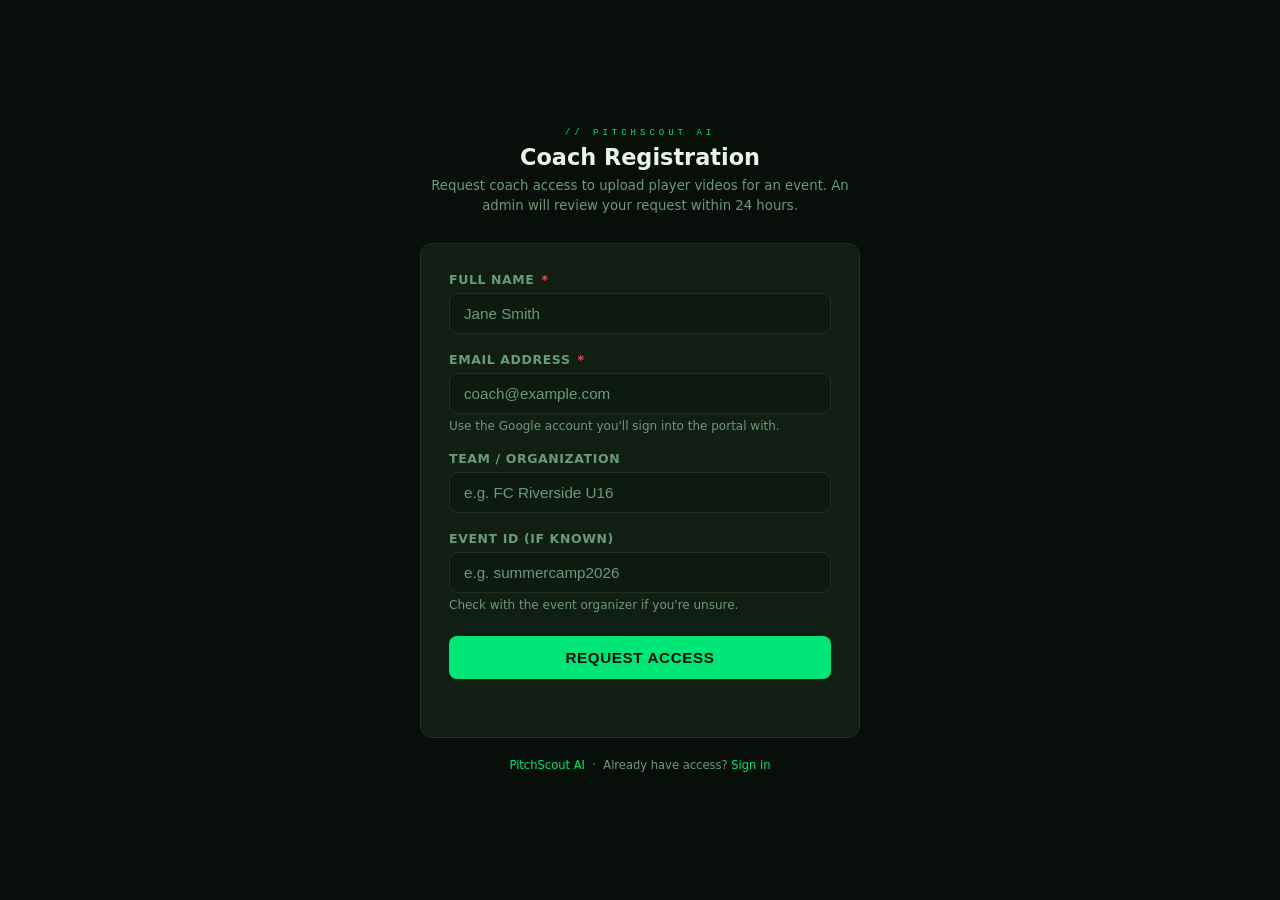
<file: coach-register.html>
<!DOCTYPE html>
<html lang="en">
<head>
  <meta charset="UTF-8" />
  <meta name="viewport" content="width=device-width, initial-scale=1.0" />
  <title>PitchScout — Coach Registration</title>
  <style>
    *, *::before, *::after { box-sizing: border-box; margin: 0; padding: 0; }

    :root {
      --green:   #00e676;
      --dark:    #080f0a;
      --surface: #0d1a10;
      --card:    #111e14;
      --border:  #1e3324;
      --text:    #e8f5e9;
      --muted:   #6a9b78;
      --red:     #ef5350;
    }

    body {
      background: var(--dark);
      color: var(--text);
      font-family: 'Inter', system-ui, sans-serif;
      min-height: 100vh;
      display: flex;
      align-items: center;
      justify-content: center;
      padding: 32px 16px;
    }

    .wrap { width: 100%; max-width: 440px; }

    .header {
      text-align: center;
      margin-bottom: 28px;
    }
    .ps-brand {
      color: var(--green);
      font-family: 'Courier New', monospace;
      font-size: 9px;
      letter-spacing: 4px;
      text-transform: uppercase;
      margin-bottom: 6px;
    }
    .page-title {
      font-size: 1.4rem;
      font-weight: 800;
    }
    .page-sub {
      color: var(--muted);
      font-size: 0.83rem;
      margin-top: 6px;
      line-height: 1.5;
    }

    .card {
      background: var(--card);
      border: 1px solid var(--border);
      border-radius: 12px;
      padding: 28px;
    }

    .field { margin-bottom: 18px; }
    label {
      display: block;
      font-size: 0.78rem;
      font-weight: 600;
      color: var(--muted);
      letter-spacing: .05em;
      text-transform: uppercase;
      margin-bottom: 6px;
    }
    .required-star { color: var(--red); margin-left: 2px; }

    input[type="text"], input[type="email"] {
      width: 100%;
      background: var(--surface);
      border: 1px solid var(--border);
      border-radius: 8px;
      color: var(--text);
      font-size: 0.95rem;
      padding: 11px 14px;
      outline: none;
      transition: border-color .15s;
    }
    input:focus { border-color: var(--green); }
    input::placeholder { color: var(--muted); }

    .field-note {
      color: var(--muted);
      font-size: 0.75rem;
      margin-top: 5px;
    }

    .btn-submit {
      width: 100%;
      background: var(--green);
      border: none;
      border-radius: 8px;
      color: var(--dark);
      font-size: 0.95rem;
      font-weight: 800;
      letter-spacing: .04em;
      padding: 13px 20px;
      text-transform: uppercase;
      transition: opacity .15s;
      cursor: pointer;
      margin-top: 6px;
    }
    .btn-submit:disabled { opacity: .4; cursor: not-allowed; }
    .btn-submit:not(:disabled):hover { opacity: .87; }

    .msg { font-size: 0.82rem; margin-top: 12px; min-height: 18px; }
    .msg.ok  { color: var(--green); }
    .msg.err { color: var(--red); }

    /* ── Success ── */
    .success-state { display: none; text-align: center; padding: 40px 28px; }
    .success-state.show { display: block; }
    .success-icon  { font-size: 3rem; margin-bottom: 16px; }
    .success-title { font-size: 1.15rem; font-weight: 800; margin-bottom: 10px; }
    .success-body  { color: var(--muted); font-size: 0.87rem; line-height: 1.55; }
    .success-body strong { color: var(--text); }

    .footer {
      text-align: center;
      margin-top: 20px;
      color: var(--muted);
      font-size: 0.72rem;
    }
    .footer a { color: var(--green); text-decoration: none; }
  </style>
</head>
<body>

<div class="wrap">

  <div class="header">
    <div class="ps-brand">// PitchScout AI</div>
    <div class="page-title">Coach Registration</div>
    <div class="page-sub">Request coach access to upload player videos for an event. An admin will review your request within 24 hours.</div>
  </div>

  <div class="card" id="form-card">
    <div class="field">
      <label for="name">Full Name <span class="required-star">*</span></label>
      <input type="text" id="name" placeholder="Jane Smith" autocomplete="name" />
    </div>

    <div class="field">
      <label for="email">Email Address <span class="required-star">*</span></label>
      <input type="email" id="email" placeholder="coach@example.com" autocomplete="email" />
      <div class="field-note">Use the Google account you'll sign into the portal with.</div>
    </div>

    <div class="field">
      <label for="org">Team / Organization</label>
      <input type="text" id="org" placeholder="e.g. FC Riverside U16" />
    </div>

    <div class="field">
      <label for="event">Event ID (if known)</label>
      <input type="text" id="event" placeholder="e.g. summercamp2026" autocomplete="off" />
      <div class="field-note">Check with the event organizer if you're unsure.</div>
    </div>

    <button class="btn-submit" id="submit-btn">Request Access</button>
    <div class="msg" id="msg"></div>
  </div>

  <div class="success-state card" id="success-card">
    <div class="success-icon">🎉</div>
    <div class="success-title">Request Submitted!</div>
    <div class="success-body">
      Thanks, <strong id="success-name"></strong>!<br><br>
      Your coach access request has been received. An admin will review and approve your
      access shortly. You'll receive instructions via email once approved.
      <br><br>
      Questions? Email <a href="mailto:support@pitchscout.ai" style="color:var(--green)">support@pitchscout.ai</a>
    </div>
  </div>

  <div class="footer">
    <a href="https://pitchscout.ai" target="_blank">PitchScout AI</a>
    &nbsp;·&nbsp; Already have access? <a href="/admin.html">Sign in</a>
  </div>
</div>

<script>
const API = 'https://mdvmhkrsc3.execute-api.us-east-1.amazonaws.com';
const btn = document.getElementById('submit-btn');
const msg = document.getElementById('msg');

btn.addEventListener('click', async () => {
  const name  = document.getElementById('name').value.trim();
  const email = document.getElementById('email').value.trim().toLowerCase();
  const org   = document.getElementById('org').value.trim();
  const evId  = document.getElementById('event').value.trim().toLowerCase();

  if (!name)  { msg.className = 'msg err'; msg.textContent = 'Please enter your name.'; return; }
  if (!email || !email.includes('@')) {
    msg.className = 'msg err'; msg.textContent = 'Please enter a valid email address.'; return;
  }

  btn.disabled = true;
  btn.textContent = 'Submitting…';
  msg.className = 'msg'; msg.textContent = '';

  try {
    const r = await fetch(`${API}/coach/register`, {
      method:  'POST',
      headers: { 'Content-Type': 'application/json' },
      body:    JSON.stringify({ name, email, organization: org, requested_event: evId }),
    });
    const d = await r.json();

    if (r.ok && d.status === 'submitted') {
      document.getElementById('form-card').style.display = 'none';
      document.getElementById('success-name').textContent = name.split(' ')[0];
      document.getElementById('success-card').classList.add('show');
    } else if (r.status === 409) {
      btn.disabled = false;
      btn.textContent = 'Request Access';
      msg.className = 'msg err';
      msg.textContent = 'A request has already been submitted for this email. Please wait for admin approval.';
    } else {
      btn.disabled = false;
      btn.textContent = 'Request Access';
      msg.className = 'msg err';
      msg.textContent = d.error || 'Submission failed. Please try again.';
    }
  } catch (_) {
    btn.disabled = false;
    btn.textContent = 'Request Access';
    msg.className = 'msg err';
    msg.textContent = 'Connection error. Please try again.';
  }
});

document.getElementById('email').addEventListener('keydown', e => {
  if (e.key === 'Enter') btn.click();
});
</script>
</body>
</html>
</file>
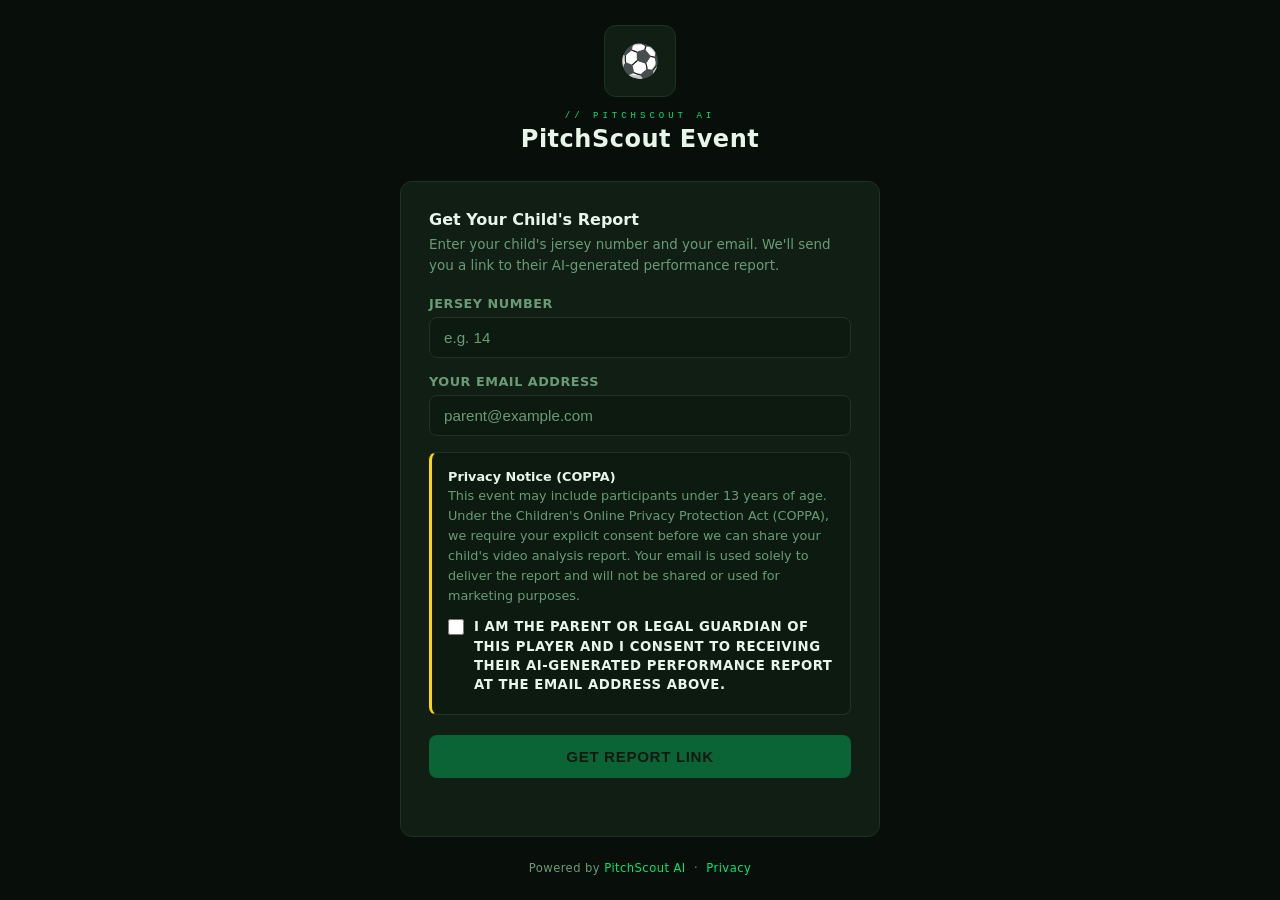
<file: event.html>
<!DOCTYPE html>
<html lang="en">
<head>
  <meta charset="UTF-8" />
  <meta name="viewport" content="width=device-width, initial-scale=1.0" />
  <title>PitchScout — Get Your Report</title>
  <style>
    *, *::before, *::after { box-sizing: border-box; margin: 0; padding: 0; }

    :root {
      --green:   #00e676;
      --dark:    #080f0a;
      --surface: #0d1a10;
      --card:    #111e14;
      --border:  #1e3324;
      --text:    #e8f5e9;
      --muted:   #6a9b78;
      --red:     #ef5350;
      --yellow:  #ffd600;
    }

    body {
      background: var(--dark);
      color: var(--text);
      font-family: 'Inter', system-ui, sans-serif;
      min-height: 100vh;
      display: flex;
      align-items: center;
      justify-content: center;
      padding: 24px 16px;
    }

    .wrap {
      width: 100%;
      max-width: 480px;
    }

    /* ── Header / branding ── */
    .event-header {
      text-align: center;
      margin-bottom: 28px;
    }
    .event-logo {
      width: 72px;
      height: 72px;
      border-radius: 12px;
      object-fit: contain;
      margin: 0 auto 14px;
      display: block;
      background: var(--card);
      border: 1px solid var(--border);
    }
    .event-logo-placeholder {
      width: 72px;
      height: 72px;
      border-radius: 12px;
      background: var(--card);
      border: 1px solid var(--border);
      margin: 0 auto 14px;
      display: flex;
      align-items: center;
      justify-content: center;
      font-size: 2rem;
    }
    .ps-brand {
      color: var(--green);
      font-family: 'Courier New', monospace;
      font-size: 9px;
      letter-spacing: 4px;
      text-transform: uppercase;
      margin-bottom: 4px;
    }
    .event-title {
      font-size: 1.5rem;
      font-weight: 800;
      letter-spacing: 0.5px;
      line-height: 1.2;
    }
    .event-date {
      color: var(--muted);
      font-size: 0.82rem;
      margin-top: 4px;
    }

    /* ── Card ── */
    .card {
      background: var(--card);
      border: 1px solid var(--border);
      border-radius: 12px;
      padding: 28px;
    }
    .card-title {
      font-size: 1rem;
      font-weight: 700;
      margin-bottom: 6px;
    }
    .card-sub {
      color: var(--muted);
      font-size: 0.84rem;
      line-height: 1.5;
      margin-bottom: 20px;
    }

    /* ── Form ── */
    .field { margin-bottom: 16px; }
    label {
      display: block;
      font-size: 0.8rem;
      font-weight: 600;
      color: var(--muted);
      letter-spacing: .04em;
      text-transform: uppercase;
      margin-bottom: 6px;
    }
    input[type="text"], input[type="email"] {
      width: 100%;
      background: var(--surface);
      border: 1px solid var(--border);
      border-radius: 8px;
      color: var(--text);
      font-size: 0.95rem;
      padding: 11px 14px;
      outline: none;
      transition: border-color .15s;
    }
    input:focus { border-color: var(--green); }
    input::placeholder { color: var(--muted); }

    /* ── COPPA consent ── */
    .coppa-box {
      background: var(--surface);
      border: 1px solid var(--border);
      border-left: 3px solid var(--yellow);
      border-radius: 8px;
      padding: 14px 16px;
      margin-bottom: 20px;
    }
    .coppa-box p {
      color: var(--muted);
      font-size: 0.8rem;
      line-height: 1.55;
      margin-bottom: 12px;
    }
    .coppa-box strong { color: var(--text); }
    .consent-row {
      display: flex;
      align-items: flex-start;
      gap: 10px;
      cursor: pointer;
    }
    .consent-row input[type="checkbox"] {
      width: 16px;
      height: 16px;
      margin-top: 2px;
      flex-shrink: 0;
      accent-color: var(--green);
    }
    .consent-label {
      font-size: 0.83rem;
      line-height: 1.45;
      color: var(--text);
      cursor: pointer;
    }

    /* ── Submit ── */
    .btn-submit {
      width: 100%;
      background: var(--green);
      border: none;
      border-radius: 8px;
      color: var(--dark);
      font-size: 0.95rem;
      font-weight: 800;
      letter-spacing: .04em;
      padding: 13px 20px;
      text-transform: uppercase;
      transition: opacity .15s;
      cursor: pointer;
    }
    .btn-submit:disabled { opacity: .35; cursor: not-allowed; }
    .btn-submit:not(:disabled):hover { opacity: .88; }

    .msg { font-size: 0.82rem; margin-top: 12px; min-height: 18px; }
    .msg.ok  { color: var(--green); }
    .msg.err { color: var(--red); }

    /* ── Result states ── */
    .result-card {
      display: none;
      text-align: center;
      padding: 36px 28px;
    }
    .result-card.show { display: block; }
    .result-icon { font-size: 3rem; margin-bottom: 16px; }
    .result-title { font-size: 1.2rem; font-weight: 800; margin-bottom: 10px; }
    .result-body  { color: var(--muted); font-size: 0.88rem; line-height: 1.55; }
    .result-body strong { color: var(--text); }

    /* ── Footer ── */
    .footer {
      text-align: center;
      margin-top: 24px;
      color: var(--muted);
      font-size: 0.72rem;
      letter-spacing: .04em;
    }
    .footer a { color: var(--green); text-decoration: none; }

    /* Loading skeleton */
    .loading { opacity: 0.4; animation: pulse 1.5s ease-in-out infinite; }
    @keyframes pulse { 0%,100%{opacity:.4} 50%{opacity:.7} }
  </style>
</head>
<body>

<div class="wrap">

  <!-- Branding header -->
  <div class="event-header" id="event-header">
    <div class="event-logo-placeholder loading" id="logo-wrap">⚽</div>
    <div class="ps-brand">// PitchScout AI</div>
    <div class="event-title loading" id="event-title">Loading…</div>
    <div class="event-date" id="event-date"></div>
  </div>

  <!-- Claim form -->
  <div class="card" id="claim-card">
    <div class="card-title">Get Your Child's Report</div>
    <div class="card-sub">Enter your child's jersey number and your email. We'll send you a link to their AI-generated performance report.</div>

    <div class="field">
      <label for="jersey">Jersey Number</label>
      <input type="text" id="jersey" placeholder="e.g. 14" inputmode="numeric" maxlength="5" autocomplete="off" />
    </div>

    <div class="field">
      <label for="email">Your Email Address</label>
      <input type="email" id="email" placeholder="parent@example.com" autocomplete="email" />
    </div>

    <div class="coppa-box">
      <p>
        <strong>Privacy Notice (COPPA)</strong><br>
        This event may include participants under 13 years of age. Under the Children's Online Privacy
        Protection Act (COPPA), we require your explicit consent before we can share your child's
        video analysis report. Your email is used solely to deliver the report and will not be shared
        or used for marketing purposes.
      </p>
      <label class="consent-row" for="coppa-check">
        <input type="checkbox" id="coppa-check" />
        <span class="consent-label">
          I am the parent or legal guardian of this player and I consent to receiving their
          AI-generated performance report at the email address above.
        </span>
      </label>
    </div>

    <button class="btn-submit" id="submit-btn" disabled>Get Report Link</button>
    <div class="msg" id="msg"></div>
  </div>

  <!-- Result: sent immediately -->
  <div class="card result-card" id="result-sent">
    <div class="result-icon">✅</div>
    <div class="result-title">Report Sent!</div>
    <div class="result-body">
      We've sent your child's analysis report to <strong id="sent-email"></strong>.<br><br>
      Check your inbox — it should arrive within a few minutes.
      Check your spam folder if you don't see it.
    </div>
  </div>

  <!-- Result: queued / pending -->
  <div class="card result-card" id="result-queued">
    <div class="result-icon">⏳</div>
    <div class="result-title">You're on the List!</div>
    <div class="result-body">
      The AI analysis for Jersey <strong id="queued-jersey"></strong> is still processing.
      We'll automatically email <strong id="queued-email"></strong> as soon as it's ready —
      typically within 15–30 minutes.
    </div>
  </div>

  <!-- Result: already claimed -->
  <div class="card result-card" id="result-duplicate">
    <div class="result-icon">📧</div>
    <div class="result-title">Already Sent</div>
    <div class="result-body">
      A report link was already sent to this email address for Jersey <strong id="dup-jersey"></strong>.
      Please check your inbox (and spam folder).
    </div>
  </div>

  <!-- Result: not found -->
  <div class="card result-card" id="result-notfound">
    <div class="result-icon">🔍</div>
    <div class="result-title">Not Found</div>
    <div class="result-body" id="notfound-msg">
      We couldn't find a video for that jersey number at this event.
      Please double-check the number, or contact event staff.
    </div>
  </div>

  <div class="footer">
    Powered by <a href="https://pitchscout.ai" target="_blank">PitchScout AI</a> &nbsp;·&nbsp;
    <a href="mailto:privacy@pitchscout.ai">Privacy</a>
  </div>
</div>

<script>
const API = 'https://mdvmhkrsc3.execute-api.us-east-1.amazonaws.com';
const params = new URLSearchParams(window.location.search);
const EVENT_ID = (params.get('id') || '').toLowerCase().trim();

function esc(s) {
  return String(s ?? '').replace(/&/g,'&amp;').replace(/</g,'&lt;').replace(/>/g,'&gt;');
}

// ── Load event info ───────────────────────────────────────────────────────────
async function loadEventInfo() {
  if (!EVENT_ID) {
    document.getElementById('event-title').textContent = 'PitchScout Event';
    document.getElementById('event-title').classList.remove('loading');
    document.getElementById('logo-wrap').classList.remove('loading');
    return;
  }
  try {
    const r = await fetch(`${API}/event/info?id=${encodeURIComponent(EVENT_ID)}`);
    if (!r.ok) throw new Error('not found');
    const d = await r.json();

    const title = document.getElementById('event-title');
    title.textContent = d.event_name || EVENT_ID;
    title.classList.remove('loading');
    document.title = `PitchScout — ${d.event_name || 'Event Report'}`;

    if (d.date) {
      document.getElementById('event-date').textContent = d.date;
    }

    const logoWrap = document.getElementById('logo-wrap');
    if (d.logo_url) {
      const img = document.createElement('img');
      img.src = d.logo_url;
      img.className = 'event-logo';
      img.alt = d.event_name;
      img.onerror = () => { logoWrap.textContent = '⚽'; };
      logoWrap.replaceWith(img);
    } else {
      logoWrap.classList.remove('loading');
    }
  } catch (_) {
    document.getElementById('event-title').textContent = 'PitchScout Event';
    document.getElementById('event-title').classList.remove('loading');
    document.getElementById('logo-wrap').classList.remove('loading');
  }
}

// ── Consent gate ──────────────────────────────────────────────────────────────
const coppaCheck = document.getElementById('coppa-check');
const submitBtn  = document.getElementById('submit-btn');

coppaCheck.addEventListener('change', () => {
  submitBtn.disabled = !coppaCheck.checked;
});

// ── Submit ────────────────────────────────────────────────────────────────────
submitBtn.addEventListener('click', async () => {
  const jersey = document.getElementById('jersey').value.trim();
  const email  = document.getElementById('email').value.trim().toLowerCase();
  const msg    = document.getElementById('msg');

  if (!jersey) { msg.className = 'msg err'; msg.textContent = 'Please enter a jersey number.'; return; }
  if (!email || !email.includes('@')) { msg.className = 'msg err'; msg.textContent = 'Please enter a valid email address.'; return; }
  if (!coppaCheck.checked) { msg.className = 'msg err'; msg.textContent = 'Please confirm parental consent.'; return; }

  submitBtn.disabled = true;
  submitBtn.textContent = 'Sending…';
  msg.className = 'msg'; msg.textContent = '';

  try {
    const r = await fetch(`${API}/event/claim`, {
      method:  'POST',
      headers: { 'Content-Type': 'application/json' },
      body:    JSON.stringify({
        event_id:      EVENT_ID,
        jersey_number: jersey,
        parent_email:  email,
        coppa_consent: true,
      }),
    });
    const d = await r.json();

    document.getElementById('claim-card').style.display = 'none';

    if (d.status === 'sent') {
      document.getElementById('sent-email').textContent = email;
      document.getElementById('result-sent').classList.add('show');
    } else if (d.status === 'queued') {
      document.getElementById('queued-jersey').textContent = '#' + jersey;
      document.getElementById('queued-email').textContent  = email;
      document.getElementById('result-queued').classList.add('show');
    } else if (d.status === 'already_claimed') {
      document.getElementById('dup-jersey').textContent = '#' + jersey;
      document.getElementById('result-duplicate').classList.add('show');
    } else if (r.status === 404) {
      document.getElementById('notfound-msg').textContent =
        d.message || 'We couldn\'t find a video for that jersey number at this event.';
      document.getElementById('result-notfound').classList.add('show');
    } else {
      // Generic error — re-show form
      document.getElementById('claim-card').style.display = '';
      submitBtn.disabled = false;
      submitBtn.textContent = 'Get Report Link';
      msg.className = 'msg err';
      msg.textContent = d.error || 'Something went wrong. Please try again.';
    }
  } catch (e) {
    document.getElementById('claim-card').style.display = '';
    submitBtn.disabled = false;
    submitBtn.textContent = 'Get Report Link';
    msg.className = 'msg err';
    msg.textContent = 'Connection error. Please try again.';
  }
});

// Enter key
document.getElementById('email').addEventListener('keydown', e => {
  if (e.key === 'Enter' && !submitBtn.disabled) submitBtn.click();
});
document.getElementById('jersey').addEventListener('keydown', e => {
  if (e.key === 'Enter') document.getElementById('email').focus();
});

loadEventInfo();
</script>
</body>
</html>
</file>
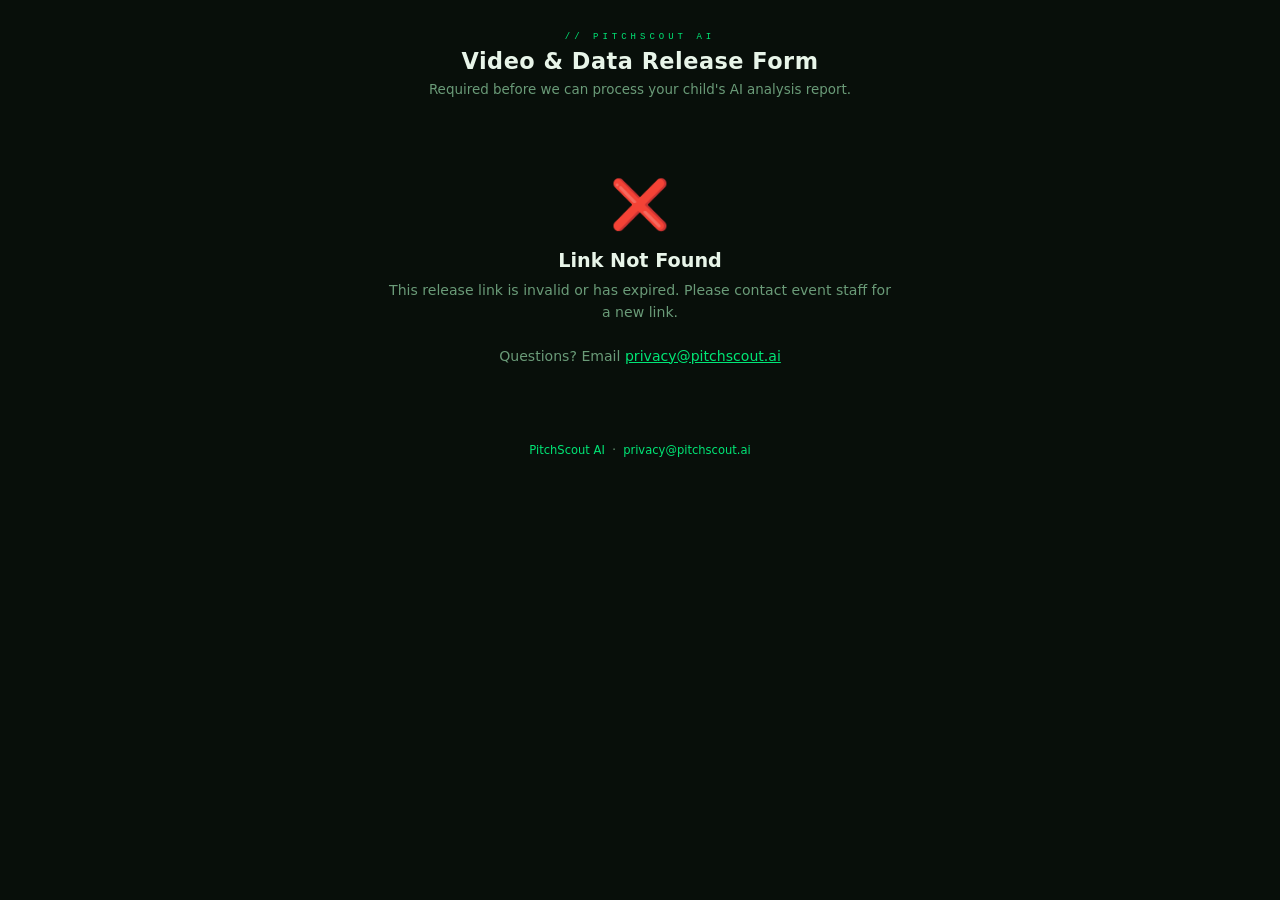
<file: release.html>
<!DOCTYPE html>
<html lang="en">
<head>
  <meta charset="UTF-8" />
  <meta name="viewport" content="width=device-width, initial-scale=1.0" />
  <title>PitchScout — Video Release Form</title>
  <style>
    *, *::before, *::after { box-sizing: border-box; margin: 0; padding: 0; }

    :root {
      --green:   #00e676;
      --dark:    #080f0a;
      --surface: #0d1a10;
      --card:    #111e14;
      --border:  #1e3324;
      --text:    #e8f5e9;
      --muted:   #6a9b78;
      --red:     #ef5350;
      --yellow:  #ffd600;
    }

    body {
      background: var(--dark);
      color: var(--text);
      font-family: 'Inter', system-ui, sans-serif;
      min-height: 100vh;
      padding: 32px 16px 48px;
    }

    .wrap {
      max-width: 560px;
      margin: 0 auto;
    }

    /* ── Header ── */
    .header {
      text-align: center;
      margin-bottom: 28px;
    }
    .ps-brand {
      color: var(--green);
      font-family: 'Courier New', monospace;
      font-size: 9px;
      letter-spacing: 4px;
      text-transform: uppercase;
      margin-bottom: 6px;
    }
    .page-title {
      font-size: 1.4rem;
      font-weight: 800;
      letter-spacing: .5px;
    }
    .page-sub {
      color: var(--muted);
      font-size: 0.84rem;
      margin-top: 6px;
      line-height: 1.5;
    }

    /* ── Info banner ── */
    .info-banner {
      background: var(--surface);
      border: 1px solid var(--border);
      border-left: 3px solid var(--green);
      border-radius: 8px;
      padding: 14px 18px;
      margin-bottom: 24px;
    }
    .info-banner .label {
      color: var(--muted);
      font-size: 0.72rem;
      font-weight: 600;
      letter-spacing: .05em;
      text-transform: uppercase;
      margin-bottom: 4px;
    }
    .info-banner .value {
      font-size: 0.95rem;
      font-weight: 600;
    }
    .info-banner .value span {
      color: var(--green);
      font-weight: 800;
    }

    /* ── Card ── */
    .card {
      background: var(--card);
      border: 1px solid var(--border);
      border-radius: 12px;
      padding: 24px 28px;
      margin-bottom: 20px;
    }
    .card-title {
      font-size: 0.9rem;
      font-weight: 700;
      text-transform: uppercase;
      letter-spacing: .05em;
      color: var(--muted);
      margin-bottom: 16px;
      display: flex;
      align-items: center;
      gap: 8px;
    }
    .card-title::before {
      content: '';
      display: inline-block;
      width: 3px;
      height: 14px;
      background: var(--green);
      border-radius: 2px;
    }

    /* ── Consent items ── */
    .consent-item {
      display: flex;
      align-items: flex-start;
      gap: 12px;
      padding: 14px 0;
      border-bottom: 1px solid var(--border);
    }
    .consent-item:last-child { border-bottom: none; padding-bottom: 0; }
    .consent-item:first-child { padding-top: 0; }
    .consent-item input[type="checkbox"] {
      width: 18px;
      height: 18px;
      margin-top: 1px;
      flex-shrink: 0;
      accent-color: var(--green);
      cursor: pointer;
    }
    .consent-text {
      font-size: 0.88rem;
      line-height: 1.5;
      cursor: pointer;
    }
    .consent-text strong { color: var(--green); }
    .consent-text .detail {
      display: block;
      color: var(--muted);
      font-size: 0.78rem;
      margin-top: 3px;
    }

    /* ── Optional biometric ── */
    .optional-section {
      background: var(--surface);
      border: 1px solid var(--border);
      border-radius: 8px;
      padding: 14px 16px;
      margin-top: 4px;
    }
    .optional-badge {
      display: inline-block;
      background: rgba(255,214,0,.1);
      border: 1px solid rgba(255,214,0,.25);
      border-radius: 4px;
      color: var(--yellow);
      font-size: 0.68rem;
      font-weight: 700;
      letter-spacing: .05em;
      padding: 2px 8px;
      text-transform: uppercase;
      margin-left: 8px;
      vertical-align: middle;
    }

    /* ── Submit ── */
    .btn-submit {
      width: 100%;
      background: var(--green);
      border: none;
      border-radius: 8px;
      color: var(--dark);
      font-size: 1rem;
      font-weight: 800;
      letter-spacing: .04em;
      padding: 15px 20px;
      text-transform: uppercase;
      transition: opacity .15s;
      cursor: pointer;
      margin-top: 4px;
    }
    .btn-submit:disabled { opacity: .35; cursor: not-allowed; }
    .btn-submit:not(:disabled):hover { opacity: .88; }

    .progress-note {
      color: var(--muted);
      font-size: 0.78rem;
      text-align: center;
      margin-top: 12px;
    }
    .all-required-note {
      color: var(--muted);
      font-size: 0.76rem;
      margin-top: 8px;
      text-align: center;
    }
    .all-required-note span { color: var(--red); }

    .msg { font-size: 0.82rem; margin-top: 12px; min-height: 18px; }
    .msg.err { color: var(--red); text-align: center; }

    /* ── Loading / error / already signed ── */
    .state-msg {
      text-align: center;
      padding: 48px 24px;
    }
    .state-icon { font-size: 3rem; margin-bottom: 16px; }
    .state-title { font-size: 1.2rem; font-weight: 800; margin-bottom: 8px; }
    .state-body  { color: var(--muted); font-size: 0.88rem; line-height: 1.55; }

    /* ── Success ── */
    #success-state { display: none; }
    .success-card {
      background: var(--card);
      border: 1px solid rgba(0,230,118,.25);
      border-left: 4px solid var(--green);
      border-radius: 12px;
      padding: 32px 28px;
      text-align: center;
    }
    .success-card .icon { font-size: 3rem; margin-bottom: 16px; }
    .success-card h2 { font-size: 1.2rem; font-weight: 800; margin-bottom: 10px; }
    .success-card p  { color: var(--muted); font-size: 0.88rem; line-height: 1.55; }
    .success-card p strong { color: var(--text); }

    /* ── Footer ── */
    .footer {
      text-align: center;
      margin-top: 28px;
      color: var(--muted);
      font-size: 0.72rem;
    }
    .footer a { color: var(--green); text-decoration: none; }

    .loading { opacity: 0.4; animation: blink 1.4s ease-in-out infinite; }
    @keyframes blink { 0%,100%{opacity:.4} 50%{opacity:.7} }
  </style>
</head>
<body>

<div class="wrap">

  <div class="header">
    <div class="ps-brand">// PitchScout AI</div>
    <div class="page-title">Video &amp; Data Release Form</div>
    <div class="page-sub">Required before we can process your child's AI analysis report.</div>
  </div>

  <!-- Loading state -->
  <div id="loading-state" class="state-msg">
    <div class="state-icon loading">📋</div>
    <div class="state-title loading">Loading form…</div>
  </div>

  <!-- Error: token not found -->
  <div id="error-state" class="state-msg" style="display:none">
    <div class="state-icon">❌</div>
    <div class="state-title">Link Not Found</div>
    <div class="state-body">
      This release link is invalid or has expired. Please contact event staff for a new link.
      <br><br>
      Questions? Email <a href="mailto:privacy@pitchscout.ai" style="color:var(--green)">privacy@pitchscout.ai</a>
    </div>
  </div>

  <!-- Already signed -->
  <div id="already-state" class="state-msg" style="display:none">
    <div class="state-icon">✅</div>
    <div class="state-title">Already Signed</div>
    <div class="state-body">
      You've already completed the video release for Jersey <strong id="already-jersey" style="color:var(--green)"></strong>.
      <br>No further action is needed.
    </div>
  </div>

  <!-- Main form -->
  <div id="form-state" style="display:none">

    <div class="info-banner">
      <div class="label">Release for</div>
      <div class="value">Jersey <span id="info-jersey"></span> &nbsp;·&nbsp; <span id="info-event"></span></div>
      <div id="info-player" style="color:var(--muted);font-size:0.82rem;margin-top:4px"></div>
    </div>

    <div class="card">
      <div class="card-title">Required Consents</div>

      <label class="consent-item" for="c-record">
        <input type="checkbox" id="c-record" />
        <div class="consent-text">
          <strong>Video Recording Consent</strong>
          <span class="detail">I consent to my child being recorded on video during this event for the purpose of AI-powered performance analysis.</span>
        </div>
      </label>

      <label class="consent-item" for="c-ai">
        <input type="checkbox" id="c-ai" />
        <div class="consent-text">
          <strong>AI Processing Consent</strong>
          <span class="detail">I consent to my child's video footage being processed by automated AI systems to generate a performance analysis report.</span>
        </div>
      </label>

      <label class="consent-item" for="c-retention">
        <input type="checkbox" id="c-retention" />
        <div class="consent-text">
          <strong>Data Retention</strong>
          <span class="detail">I acknowledge that footage and analysis data will be retained for up to 12 months and will only be used for player development purposes. Data will not be sold to third parties.</span>
        </div>
      </label>

      <label class="consent-item" for="c-guardian">
        <input type="checkbox" id="c-guardian" />
        <div class="consent-text">
          <strong>Guardian Confirmation</strong>
          <span class="detail">I confirm that I am the parent or legal guardian of the player identified above and I have the authority to provide this consent on their behalf.</span>
        </div>
      </label>

      <label class="consent-item" for="c-coppa">
        <input type="checkbox" id="c-coppa" />
        <div class="consent-text">
          <strong>COPPA Acknowledgment</strong>
          <span class="detail">I understand that PitchScout AI complies with the Children's Online Privacy Protection Act (COPPA). If my child is under 13, I acknowledge that this consent is required before any data collection or processing.</span>
        </div>
      </label>
    </div>

    <div class="card">
      <div class="card-title">
        Optional Consent
        <span class="optional-badge">Optional</span>
      </div>

      <div class="optional-section">
        <label class="consent-item" for="c-biometric" style="padding-bottom:0; border:none">
          <input type="checkbox" id="c-biometric" />
          <div class="consent-text">
            <strong>Biometric Data</strong>
            <span class="detail">I optionally consent to the AI system analysing movement patterns and physical metrics visible in the footage (e.g., running gait, positioning). This is optional and does not affect report delivery.</span>
          </div>
        </label>
      </div>
    </div>

    <button class="btn-submit" id="submit-btn" disabled>Sign &amp; Submit Release</button>
    <div class="all-required-note"><span>*</span> All five required consents must be checked to submit.</div>
    <div class="msg err" id="msg"></div>
  </div>

  <!-- Success state -->
  <div id="success-state">
    <div class="success-card">
      <div class="icon">✅</div>
      <h2>Release Signed!</h2>
      <p>
        Thank you. Your video and data release for <strong>Jersey <span id="success-jersey"></span></strong>
        at <strong><span id="success-event"></span></strong> has been recorded.<br><br>
        Staff can now upload your child's footage for analysis. You'll receive an email with the
        report link once processing is complete.
      </p>
    </div>
  </div>

  <div class="footer">
    <a href="https://pitchscout.ai" target="_blank">PitchScout AI</a> &nbsp;·&nbsp;
    <a href="mailto:privacy@pitchscout.ai">privacy@pitchscout.ai</a>
  </div>
</div>

<script>
const API   = 'https://mdvmhkrsc3.execute-api.us-east-1.amazonaws.com';
const token = new URLSearchParams(window.location.search).get('token') || '';

const REQUIRED_IDS = ['c-record', 'c-ai', 'c-retention', 'c-guardian', 'c-coppa'];
const submitBtn    = document.getElementById('submit-btn');

function checkAllConsents() {
  const allChecked = REQUIRED_IDS.every(id => document.getElementById(id).checked);
  submitBtn.disabled = !allChecked;
}
REQUIRED_IDS.forEach(id => document.getElementById(id).addEventListener('change', checkAllConsents));

// ── Load release info ──────────────────────────────────────────────────────────
async function loadRelease() {
  if (!token) { showState('error'); return; }

  try {
    const r = await fetch(`${API}/event/release/${encodeURIComponent(token)}`);
    const d = await r.json();

    if (!r.ok) { showState('error'); return; }

    if (d.already_signed) {
      document.getElementById('already-jersey').textContent = '#' + (d.jersey_number || '');
      showState('already');
      return;
    }

    document.getElementById('info-jersey').textContent = '#' + (d.jersey_number || '');
    document.getElementById('info-event').textContent  = d.event_name || d.event_id || '';
    if (d.player_name) {
      document.getElementById('info-player').textContent = d.player_name;
    }

    showState('form');
  } catch (_) {
    showState('error');
  }
}

function showState(state) {
  document.getElementById('loading-state').style.display = 'none';
  document.getElementById('error-state').style.display   = state === 'error'   ? '' : 'none';
  document.getElementById('already-state').style.display = state === 'already' ? '' : 'none';
  document.getElementById('form-state').style.display    = state === 'form'    ? '' : 'none';
  document.getElementById('success-state').style.display = state === 'success' ? '' : 'none';
}

// ── Submit ────────────────────────────────────────────────────────────────────
submitBtn.addEventListener('click', async () => {
  const allChecked = REQUIRED_IDS.every(id => document.getElementById(id).checked);
  if (!allChecked) return;

  submitBtn.disabled = true;
  submitBtn.textContent = 'Submitting…';
  document.getElementById('msg').textContent = '';

  try {
    const r = await fetch(`${API}/event/release`, {
      method:  'POST',
      headers: { 'Content-Type': 'application/json' },
      body:    JSON.stringify({
        token,
        consent_record:    true,
        consent_ai:        true,
        consent_retention: true,
        consent_guardian:  true,
        consent_coppa:     true,
        consent_biometric: document.getElementById('c-biometric').checked,
      }),
    });
    const d = await r.json();

    if (r.ok) {
      document.getElementById('success-jersey').textContent = document.getElementById('info-jersey').textContent;
      document.getElementById('success-event').textContent  = document.getElementById('info-event').textContent;
      showState('success');
    } else {
      submitBtn.disabled = false;
      submitBtn.textContent = 'Sign & Submit Release';
      document.getElementById('msg').textContent = d.error || 'Submission failed. Please try again.';
    }
  } catch (_) {
    submitBtn.disabled = false;
    submitBtn.textContent = 'Sign & Submit Release';
    document.getElementById('msg').textContent = 'Connection error. Please try again.';
  }
});

loadRelease();
</script>
</body>
</html>
</file>
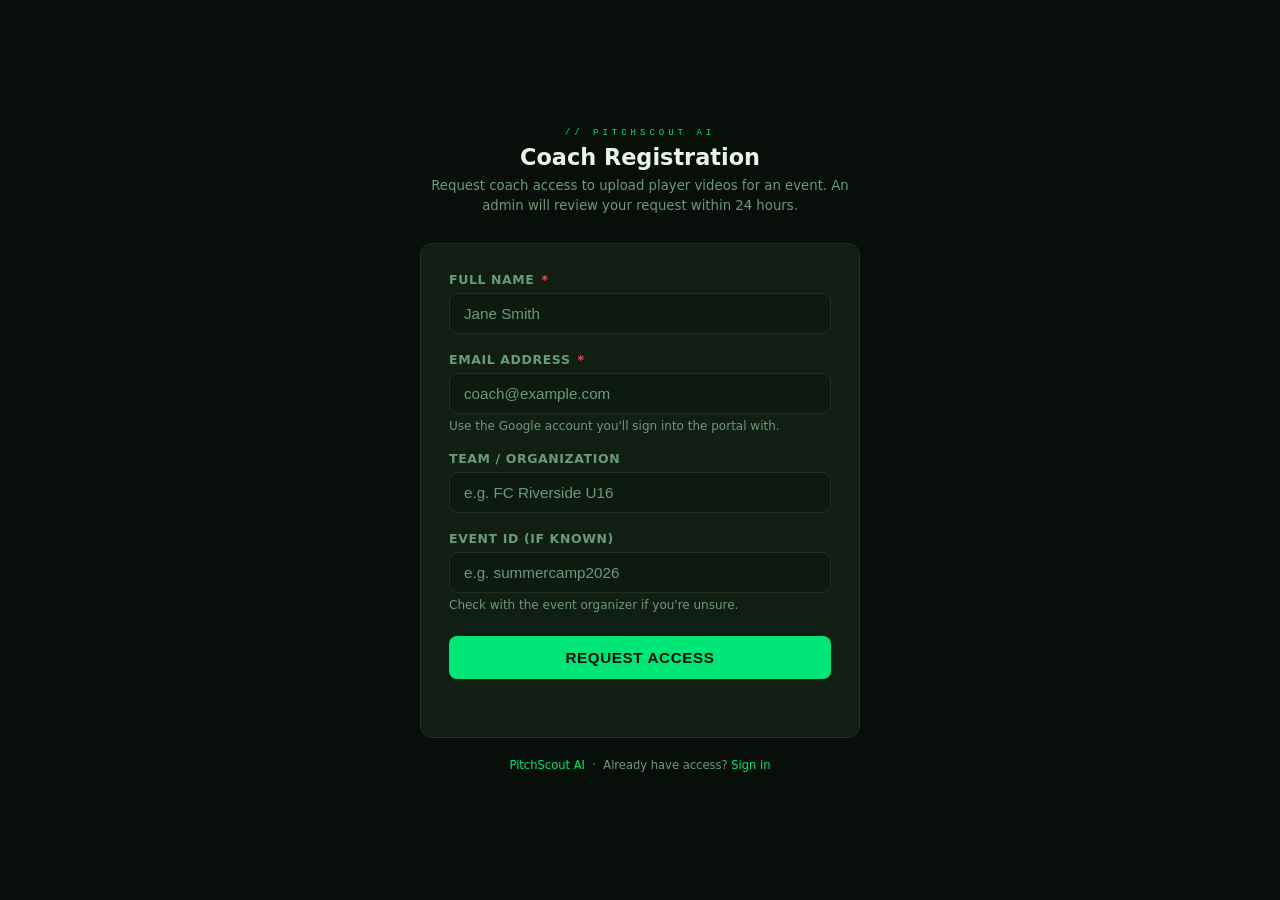
<file: _legacy/coach-register.html>
<!DOCTYPE html>
<html lang="en">
<head>
  <meta charset="UTF-8" />
  <meta name="viewport" content="width=device-width, initial-scale=1.0" />
  <title>PitchScout — Coach Registration</title>
  <style>
    *, *::before, *::after { box-sizing: border-box; margin: 0; padding: 0; }

    :root {
      --green:   #00e676;
      --dark:    #080f0a;
      --surface: #0d1a10;
      --card:    #111e14;
      --border:  #1e3324;
      --text:    #e8f5e9;
      --muted:   #6a9b78;
      --red:     #ef5350;
    }

    body {
      background: var(--dark);
      color: var(--text);
      font-family: 'Inter', system-ui, sans-serif;
      min-height: 100vh;
      display: flex;
      align-items: center;
      justify-content: center;
      padding: 32px 16px;
    }

    .wrap { width: 100%; max-width: 440px; }

    .header {
      text-align: center;
      margin-bottom: 28px;
    }
    .ps-brand {
      color: var(--green);
      font-family: 'Courier New', monospace;
      font-size: 9px;
      letter-spacing: 4px;
      text-transform: uppercase;
      margin-bottom: 6px;
    }
    .page-title {
      font-size: 1.4rem;
      font-weight: 800;
    }
    .page-sub {
      color: var(--muted);
      font-size: 0.83rem;
      margin-top: 6px;
      line-height: 1.5;
    }

    .card {
      background: var(--card);
      border: 1px solid var(--border);
      border-radius: 12px;
      padding: 28px;
    }

    .field { margin-bottom: 18px; }
    label {
      display: block;
      font-size: 0.78rem;
      font-weight: 600;
      color: var(--muted);
      letter-spacing: .05em;
      text-transform: uppercase;
      margin-bottom: 6px;
    }
    .required-star { color: var(--red); margin-left: 2px; }

    input[type="text"], input[type="email"] {
      width: 100%;
      background: var(--surface);
      border: 1px solid var(--border);
      border-radius: 8px;
      color: var(--text);
      font-size: 0.95rem;
      padding: 11px 14px;
      outline: none;
      transition: border-color .15s;
    }
    input:focus { border-color: var(--green); }
    input::placeholder { color: var(--muted); }

    .field-note {
      color: var(--muted);
      font-size: 0.75rem;
      margin-top: 5px;
    }

    .btn-submit {
      width: 100%;
      background: var(--green);
      border: none;
      border-radius: 8px;
      color: var(--dark);
      font-size: 0.95rem;
      font-weight: 800;
      letter-spacing: .04em;
      padding: 13px 20px;
      text-transform: uppercase;
      transition: opacity .15s;
      cursor: pointer;
      margin-top: 6px;
    }
    .btn-submit:disabled { opacity: .4; cursor: not-allowed; }
    .btn-submit:not(:disabled):hover { opacity: .87; }

    .msg { font-size: 0.82rem; margin-top: 12px; min-height: 18px; }
    .msg.ok  { color: var(--green); }
    .msg.err { color: var(--red); }

    /* ── Success ── */
    .success-state { display: none; text-align: center; padding: 40px 28px; }
    .success-state.show { display: block; }
    .success-icon  { font-size: 3rem; margin-bottom: 16px; }
    .success-title { font-size: 1.15rem; font-weight: 800; margin-bottom: 10px; }
    .success-body  { color: var(--muted); font-size: 0.87rem; line-height: 1.55; }
    .success-body strong { color: var(--text); }

    .footer {
      text-align: center;
      margin-top: 20px;
      color: var(--muted);
      font-size: 0.72rem;
    }
    .footer a { color: var(--green); text-decoration: none; }
  </style>
</head>
<body>

<div class="wrap">

  <div class="header">
    <div class="ps-brand">// PitchScout AI</div>
    <div class="page-title">Coach Registration</div>
    <div class="page-sub">Request coach access to upload player videos for an event. An admin will review your request within 24 hours.</div>
  </div>

  <div class="card" id="form-card">
    <div class="field">
      <label for="name">Full Name <span class="required-star">*</span></label>
      <input type="text" id="name" placeholder="Jane Smith" autocomplete="name" />
    </div>

    <div class="field">
      <label for="email">Email Address <span class="required-star">*</span></label>
      <input type="email" id="email" placeholder="coach@example.com" autocomplete="email" />
      <div class="field-note">Use the Google account you'll sign into the portal with.</div>
    </div>

    <div class="field">
      <label for="org">Team / Organization</label>
      <input type="text" id="org" placeholder="e.g. FC Riverside U16" />
    </div>

    <div class="field">
      <label for="event">Event ID (if known)</label>
      <input type="text" id="event" placeholder="e.g. summercamp2026" autocomplete="off" />
      <div class="field-note">Check with the event organizer if you're unsure.</div>
    </div>

    <button class="btn-submit" id="submit-btn">Request Access</button>
    <div class="msg" id="msg"></div>
  </div>

  <div class="success-state card" id="success-card">
    <div class="success-icon">🎉</div>
    <div class="success-title">Request Submitted!</div>
    <div class="success-body">
      Thanks, <strong id="success-name"></strong>!<br><br>
      Your coach access request has been received. An admin will review and approve your
      access shortly. You'll receive instructions via email once approved.
      <br><br>
      Questions? Email <a href="mailto:support@pitchscout.ai" style="color:var(--green)">support@pitchscout.ai</a>
    </div>
  </div>

  <div class="footer">
    <a href="https://pitchscout.ai" target="_blank">PitchScout AI</a>
    &nbsp;·&nbsp; Already have access? <a href="/coach.html">Sign in</a>
  </div>
</div>

<script>
const API = 'https://mdvmhkrsc3.execute-api.us-east-1.amazonaws.com';
const btn = document.getElementById('submit-btn');
const msg = document.getElementById('msg');

btn.addEventListener('click', async () => {
  const name  = document.getElementById('name').value.trim();
  const email = document.getElementById('email').value.trim().toLowerCase();
  const org   = document.getElementById('org').value.trim();
  const evId  = document.getElementById('event').value.trim().toLowerCase();

  if (!name)  { msg.className = 'msg err'; msg.textContent = 'Please enter your name.'; return; }
  if (!email || !email.includes('@')) {
    msg.className = 'msg err'; msg.textContent = 'Please enter a valid email address.'; return;
  }

  btn.disabled = true;
  btn.textContent = 'Submitting…';
  msg.className = 'msg'; msg.textContent = '';

  try {
    const r = await fetch(`${API}/coach/register`, {
      method:  'POST',
      headers: { 'Content-Type': 'application/json' },
      body:    JSON.stringify({ name, email, organization: org, requested_event: evId }),
    });
    const d = await r.json();

    if (r.ok && d.status === 'submitted') {
      document.getElementById('form-card').style.display = 'none';
      document.getElementById('success-name').textContent = name.split(' ')[0];
      document.getElementById('success-card').classList.add('show');
    } else if (r.status === 409) {
      btn.disabled = false;
      btn.textContent = 'Request Access';
      msg.className = 'msg err';
      msg.textContent = 'A request has already been submitted for this email. Please wait for admin approval.';
    } else {
      btn.disabled = false;
      btn.textContent = 'Request Access';
      msg.className = 'msg err';
      msg.textContent = d.error || 'Submission failed. Please try again.';
    }
  } catch (_) {
    btn.disabled = false;
    btn.textContent = 'Request Access';
    msg.className = 'msg err';
    msg.textContent = 'Connection error. Please try again.';
  }
});

document.getElementById('email').addEventListener('keydown', e => {
  if (e.key === 'Enter') btn.click();
});
</script>
</body>
</html>
</file>
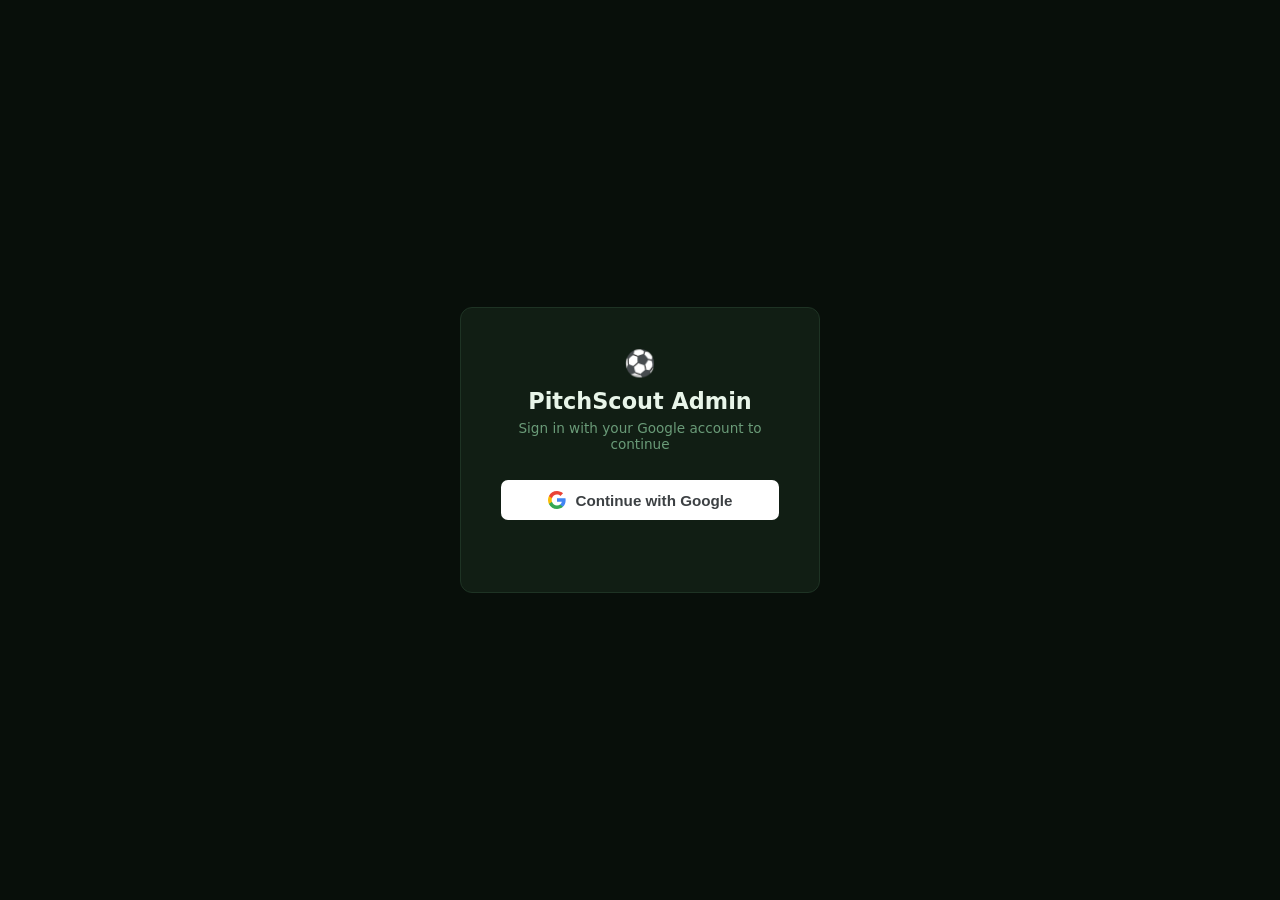
<file: _legacy/pitchscout-admin.html>
<!DOCTYPE html>
<html lang="en">
<head>
  <meta charset="UTF-8" />
  <meta name="viewport" content="width=device-width, initial-scale=1.0" />
  <title>PitchScout — Admin</title>
  <style>
    *, *::before, *::after { box-sizing: border-box; margin: 0; padding: 0; }

    :root {
      --green:   #00e676;
      --dark:    #080f0a;
      --surface: #0d1a10;
      --card:    #111e14;
      --border:  #1e3324;
      --text:    #e8f5e9;
      --muted:   #6a9b78;
      --red:     #ef5350;
      --yellow:  #ffd600;
      --blue:    #40c4ff;
    }

    body { background: var(--dark); color: var(--text); font-family: 'Inter', system-ui, sans-serif; min-height: 100vh; }

    /* ── Auth ── */
    #auth-screen { display: none; align-items: center; justify-content: center; min-height: 100vh; }
    .auth-card { background: var(--card); border: 1px solid var(--border); border-radius: 12px; padding: 40px; width: 360px; text-align: center; }
    .auth-card h1 { font-size: 1.4rem; margin-bottom: 6px; }
    .auth-card p  { color: var(--muted); font-size: 0.85rem; margin-bottom: 28px; }
    .logo { color: var(--green); font-size: 1.6rem; font-weight: 800; margin-bottom: 10px; }
    .btn-google { display: flex; align-items: center; justify-content: center; gap: 10px; width: 100%; background: #fff; border: none; border-radius: 7px; color: #3c4043; cursor: pointer; font-size: 0.95rem; font-weight: 600; padding: 11px 16px; transition: box-shadow .15s; }
    .btn-google:hover { box-shadow: 0 2px 8px rgba(0,0,0,.35); }
    .btn-google svg { flex-shrink: 0; }
    .auth-err { color: var(--red); font-size: 0.82rem; margin-top: 14px; min-height: 18px; }

    /* ── App shell ── */
    #app { display: none; max-width: 900px; margin: 0 auto; padding: 40px 20px; }

    header { display: flex; align-items: center; justify-content: space-between; margin-bottom: 28px; flex-wrap: wrap; gap: 10px; }
    header h1 { font-size: 1.3rem; }
    header h1 span { color: var(--green); }
    .header-right { display: flex; align-items: center; gap: 12px; }
    .user-badge { font-size: 0.78rem; color: var(--muted); }
    .user-badge strong { color: var(--text); }
    .role-chip { display: inline-block; border-radius: 20px; font-size: 0.7rem; font-weight: 700; letter-spacing: .05em; padding: 2px 10px; text-transform: uppercase; }
    .role-admin { background: rgba(0,230,118,.15); color: var(--green); border: 1px solid rgba(0,230,118,.3); }
    .role-superuser { background: rgba(64,196,255,.12); color: var(--blue); border: 1px solid rgba(64,196,255,.25); }
    .btn-signout { background: none; border: 1px solid var(--border); border-radius: 20px; color: var(--muted); cursor: pointer; font-size: 0.75rem; padding: 4px 14px; }
    .btn-signout:hover { color: var(--red); border-color: var(--red); }

    /* ── Tabs ── */
    .tabs { display: flex; gap: 4px; border-bottom: 1px solid var(--border); margin-bottom: 28px; }
    .tab { background: none; border: none; border-bottom: 2px solid transparent; color: var(--muted); cursor: pointer; font-size: 0.88rem; font-weight: 500; padding: 10px 18px; margin-bottom: -1px; transition: color .15s, border-color .15s; }
    .tab:hover { color: var(--text); }
    .tab.active { color: var(--green); border-bottom-color: var(--green); }
    .tab-panel { display: none; }
    .tab-panel.active { display: block; }

    /* ── Shared components ── */
    button { cursor: pointer; }
    input[type="email"], input[type="text"] { background: var(--surface); border: 1px solid var(--border); border-radius: 7px; color: var(--text); font-size: 0.9rem; padding: 10px 14px; outline: none; transition: border-color .15s; }
    input:focus { border-color: var(--green); }
    input::placeholder { color: var(--muted); }
    .btn-primary { background: var(--green); border: none; border-radius: 7px; color: var(--dark); font-size: 0.9rem; font-weight: 700; padding: 10px 20px; transition: opacity .15s; }
    .btn-primary:hover { opacity: .85; }
    .btn-primary:disabled { opacity: .4; cursor: not-allowed; }
    .btn-danger { background: var(--red); border: none; border-radius: 7px; color: #fff; font-size: 0.8rem; font-weight: 600; padding: 6px 14px; }
    .msg { font-size: 0.82rem; margin-top: 10px; min-height: 18px; }
    .msg.ok  { color: var(--green); }
    .msg.err { color: var(--red); }
    .section-title { color: var(--muted); font-size: 0.82rem; font-weight: 600; letter-spacing: .06em; text-transform: uppercase; margin-bottom: 14px; }
    .card { background: var(--card); border: 1px solid var(--border); border-radius: 10px; padding: 20px; margin-bottom: 20px; }
    .empty { color: var(--muted); font-size: 0.88rem; text-align: center; padding: 32px 0; }

    /* ── Allowlist tab ── */
    .form-row { display: flex; gap: 10px; }
    .form-row input[type="email"] { flex: 1; }
    .form-row input[type="text"]  { flex: 0 0 180px; }
    .list-header { display: flex; align-items: center; justify-content: space-between; margin-bottom: 12px; }
    .count { color: var(--green); font-weight: 700; font-size: 0.88rem; }
    .user-list { display: flex; flex-direction: column; gap: 8px; }
    .user-row { background: var(--card); border: 1px solid var(--border); border-radius: 8px; display: flex; align-items: center; justify-content: space-between; padding: 12px 16px; }
    .user-email { font-size: 0.9rem; font-weight: 500; }
    .user-meta  { font-size: 0.78rem; color: var(--muted); margin-top: 2px; }

    /* ── Admin Users tab ── */
    .admin-section { margin-bottom: 28px; }
    .admin-row { background: var(--card); border: 1px solid var(--border); border-radius: 8px; display: flex; align-items: center; justify-content: space-between; padding: 12px 16px; margin-bottom: 8px; }
    .admin-email { font-size: 0.9rem; font-weight: 500; }
    .admin-meta  { font-size: 0.78rem; color: var(--muted); margin-top: 2px; }
    .admin-locked { color: var(--muted); font-size: 0.75rem; font-style: italic; }

    /* ── Stats tab ── */
    .stat-grid { display: grid; grid-template-columns: repeat(auto-fit, minmax(160px, 1fr)); gap: 14px; margin-bottom: 24px; }
    .stat-card { background: var(--card); border: 1px solid var(--border); border-radius: 10px; padding: 18px 20px; }
    .stat-label { color: var(--muted); font-size: 0.75rem; font-weight: 600; letter-spacing: .06em; text-transform: uppercase; margin-bottom: 8px; }
    .stat-value { font-size: 1.8rem; font-weight: 800; line-height: 1; }
    .stat-value.green  { color: var(--green); }
    .stat-value.yellow { color: var(--yellow); }
    .stat-value.red    { color: var(--red); }
    .stat-value.blue   { color: var(--blue); }
    .stat-sub { color: var(--muted); font-size: 0.78rem; margin-top: 4px; }

    .cost-table { width: 100%; border-collapse: collapse; font-size: 0.88rem; }
    .cost-table th { color: var(--muted); font-size: 0.75rem; font-weight: 600; letter-spacing: .06em; text-transform: uppercase; text-align: left; padding: 0 0 10px; }
    .cost-table td { padding: 10px 0; border-top: 1px solid var(--border); }
    .cost-table td:last-child { text-align: right; color: var(--green); font-weight: 600; }
    .billing-note { color: var(--muted); font-size: 0.75rem; margin-top: 14px; font-style: italic; }

    /* ── Spending redesign ── */
    .spending-layout { display: flex; gap: 20px; align-items: flex-start; }
    .spending-main { flex: 1; min-width: 0; }
    .spending-sidebar { width: 220px; flex-shrink: 0; }
    @media (max-width: 700px) { .spending-layout { flex-direction: column; } .spending-sidebar { width: 100%; } }
    .month-selector { display: flex; align-items: center; gap: 10px; margin-bottom: 20px; flex-wrap: wrap; }
    .month-selector select { background: var(--surface); border: 1px solid var(--border); border-radius: 7px; color: var(--text); font-size: 0.88rem; padding: 7px 12px; outline: none; cursor: pointer; }
    .month-selector select:focus { border-color: var(--green); }
    .month-total { font-size: 1.4rem; font-weight: 800; color: var(--green); }
    .month-total-label { font-size: 0.72rem; color: var(--muted); margin-top: 1px; }

    .ytd-card { background: var(--card); border: 1px solid var(--border); border-radius: 10px; padding: 16px; position: sticky; top: 20px; }
    .ytd-title { color: var(--muted); font-size: 0.72rem; font-weight: 700; letter-spacing: .07em; text-transform: uppercase; margin-bottom: 12px; }
    .ytd-total-row { display: flex; justify-content: space-between; align-items: baseline; margin-bottom: 12px; padding-bottom: 10px; border-bottom: 1px solid var(--border); }
    .ytd-total-label { font-size: 0.82rem; font-weight: 600; }
    .ytd-total-value { font-size: 1.2rem; font-weight: 800; color: var(--green); }
    .ytd-cat-row { display: flex; justify-content: space-between; align-items: center; font-size: 0.8rem; padding: 5px 0; }
    .ytd-cat-name { color: var(--muted); }
    .ytd-cat-amount { color: var(--text); font-weight: 600; }

    /* ── Expense section ── */
    .expense-section { margin-top: 16px; }
    .exp-row { background: var(--card); border: 1px solid var(--border); border-radius: 8px; display: flex; align-items: center; justify-content: space-between; gap: 10px; padding: 10px 14px; margin-bottom: 8px; font-size: 0.85rem; }
    .exp-desc { font-weight: 500; flex: 1; }
    .exp-meta { color: var(--muted); font-size: 0.75rem; }
    .exp-amount { color: var(--green); font-weight: 700; white-space: nowrap; }
    .exp-del { background: none; border: none; color: var(--muted); cursor: pointer; font-size: 1rem; padding: 2px 4px; }
    .exp-del:hover { color: var(--red); }
    .recurring-badge { display: inline-block; background: rgba(64,196,255,.1); border: 1px solid rgba(64,196,255,.2); border-radius: 4px; color: var(--blue); font-size: 0.68rem; font-weight: 700; letter-spacing: .04em; padding: 1px 6px; text-transform: uppercase; margin-left: 6px; }

    .add-expense-form { display: grid; grid-template-columns: 1fr 1fr; gap: 10px; margin-top: 12px; }
    .add-expense-form input, .add-expense-form select { background: var(--surface); border: 1px solid var(--border); border-radius: 7px; color: var(--text); font-size: 0.85rem; padding: 8px 12px; outline: none; }
    .add-expense-form input:focus, .add-expense-form select:focus { border-color: var(--green); }
    .add-expense-form input::placeholder { color: var(--muted); }
    .add-expense-form .full-width { grid-column: 1 / -1; }
    .btn-add-exp { background: rgba(0,230,118,.1); border: 1px solid rgba(0,230,118,.3); border-radius: 7px; color: var(--green); font-size: 0.82rem; font-weight: 700; padding: 8px 16px; cursor: pointer; white-space: nowrap; }
    .btn-add-exp:hover { background: rgba(0,230,118,.2); }

    /* ── Events tab ── */
    .event-card { background: var(--card); border: 1px solid var(--border); border-radius: 10px; margin-bottom: 16px; overflow: hidden; }
    .event-card-header { display: flex; align-items: center; gap: 14px; padding: 16px 20px; cursor: pointer; }
    .event-card-header:hover { background: rgba(255,255,255,.03); }
    .event-logo-thumb { width: 44px; height: 44px; border-radius: 8px; object-fit: contain; background: var(--surface); border: 1px solid var(--border); flex-shrink: 0; }
    .event-logo-placeholder { width: 44px; height: 44px; border-radius: 8px; background: var(--surface); border: 1px solid var(--border); display: flex; align-items: center; justify-content: center; font-size: 1.4rem; flex-shrink: 0; }
    .event-card-info { flex: 1; }
    .event-card-name { font-size: 0.95rem; font-weight: 700; }
    .event-card-meta { color: var(--muted); font-size: 0.78rem; margin-top: 2px; }
    .event-card-stats { display: flex; gap: 14px; flex-shrink: 0; }
    .event-stat { text-align: right; }
    .event-stat-val { font-size: 1rem; font-weight: 800; }
    .event-stat-lbl { color: var(--muted); font-size: 0.68rem; text-transform: uppercase; letter-spacing: .04em; }
    .event-card-body { border-top: 1px solid var(--border); padding: 16px 20px; display: none; }
    .event-card-body.open { display: block; }
    .chevron { color: var(--muted); font-size: 0.9rem; transition: transform .2s; }
    .event-card-header.expanded .chevron { transform: rotate(180deg); }

    .roster-table { width: 100%; border-collapse: collapse; font-size: 0.84rem; margin-bottom: 16px; }
    .roster-table th { color: var(--muted); font-size: 0.72rem; font-weight: 600; letter-spacing: .05em; text-transform: uppercase; text-align: left; padding: 0 0 8px; border-bottom: 1px solid var(--border); }
    .roster-table td { padding: 9px 0; border-bottom: 1px solid rgba(30,51,36,.6); }
    .status-dot { display: inline-block; width: 8px; height: 8px; border-radius: 50%; margin-right: 5px; vertical-align: middle; }
    .dot-green { background: var(--green); }
    .dot-yellow { background: var(--yellow); }
    .dot-red   { background: var(--red); }
    .dot-grey  { background: #555; }

    .create-event-form { display: grid; grid-template-columns: 1fr 1fr; gap: 10px; }
    .create-event-form input { background: var(--surface); border: 1px solid var(--border); border-radius: 7px; color: var(--text); font-size: 0.88rem; padding: 9px 12px; outline: none; }
    .create-event-form input:focus { border-color: var(--green); }
    .create-event-form input::placeholder { color: var(--muted); }
    .create-event-form .full-width { grid-column: 1 / -1; }

    .add-roster-form { display: flex; gap: 8px; flex-wrap: wrap; margin-top: 12px; }
    .add-roster-form input { background: var(--surface); border: 1px solid var(--border); border-radius: 7px; color: var(--text); font-size: 0.85rem; padding: 8px 12px; outline: none; }
    .add-roster-form input:focus { border-color: var(--green); }
    .add-roster-form input::placeholder { color: var(--muted); }
    .add-roster-form .inp-jersey  { width: 80px; }
    .add-roster-form .inp-email   { flex: 1; min-width: 160px; }
    .add-roster-form .inp-name    { flex: 1; min-width: 120px; }
    .logo-upload-row { display: flex; align-items: center; gap: 10px; margin-top: 10px; }
    .logo-preview { width: 40px; height: 40px; border-radius: 8px; object-fit: contain; background: var(--surface); border: 1px solid var(--border); display: none; }

    /* ── Coach view ── */
    .coach-event-card { background: var(--card); border: 1px solid var(--border); border-radius: 10px; padding: 20px; margin-bottom: 20px; }
    .coach-event-header { display: flex; align-items: center; gap: 14px; margin-bottom: 16px; }
    .coach-event-logo { width: 48px; height: 48px; border-radius: 10px; object-fit: contain; background: var(--surface); border: 1px solid var(--border); }
    .coach-event-name { font-size: 1rem; font-weight: 700; }
    .coach-event-sub  { color: var(--muted); font-size: 0.8rem; margin-top: 2px; }
    .pipeline-stats   { display: flex; gap: 10px; margin-bottom: 16px; flex-wrap: wrap; }
    .pipe-stat { background: var(--surface); border: 1px solid var(--border); border-radius: 8px; padding: 10px 14px; text-align: center; min-width: 70px; }
    .pipe-stat-val { font-size: 1.2rem; font-weight: 800; }
    .pipe-stat-lbl { color: var(--muted); font-size: 0.68rem; text-transform: uppercase; letter-spacing: .04em; margin-top: 2px; }
    .upload-form { display: grid; grid-template-columns: 1fr 1fr; gap: 10px; }
    .upload-form input, .upload-form select { background: var(--surface); border: 1px solid var(--border); border-radius: 7px; color: var(--text); font-size: 0.85rem; padding: 9px 12px; outline: none; }
    .upload-form input:focus, .upload-form select:focus { border-color: var(--green); }
    .upload-form input::placeholder { color: var(--muted); }
    .upload-form .full-width { grid-column: 1 / -1; }
    .upload-form label.field-label { color: var(--muted); font-size: 0.72rem; font-weight: 600; letter-spacing: .05em; text-transform: uppercase; display: block; margin-bottom: 4px; }
    .upload-progress { display: none; margin-top: 12px; }
    .upload-progress.show { display: block; }
    .progress-bar-wrap { background: var(--border); border-radius: 4px; height: 6px; margin-bottom: 6px; overflow: hidden; }
    .progress-bar-fill { background: var(--green); height: 100%; border-radius: 4px; transition: width .3s; width: 0; }
    .progress-label { color: var(--muted); font-size: 0.78rem; }

    /* ── Coach requests ── */
    .coach-req-row { background: var(--card); border: 1px solid var(--border); border-left: 3px solid var(--yellow); border-radius: 8px; padding: 14px 16px; margin-bottom: 10px; }
    .coach-req-name  { font-size: 0.9rem; font-weight: 600; }
    .coach-req-email { color: var(--muted); font-size: 0.82rem; margin-top: 2px; }
    .coach-req-meta  { color: var(--muted); font-size: 0.76rem; margin-top: 4px; }
    .coach-req-actions { display: flex; gap: 8px; margin-top: 12px; flex-wrap: wrap; align-items: center; }
    .coach-req-actions input { background: var(--surface); border: 1px solid var(--border); border-radius: 6px; color: var(--text); font-size: 0.8rem; padding: 6px 10px; outline: none; flex: 1; min-width: 140px; }
    .coach-req-actions input:focus { border-color: var(--green); }
    .coach-req-actions input::placeholder { color: var(--muted); }

    /* ── Sparkline ── */
    .sparkline-wrap { margin-top: 4px; }
    .sparkline-wrap canvas { display: block; width: 100%; }

    /* ── Failure alert widget ── */
    .alert-widget { display: none; background: rgba(239,83,80,.08); border: 1px solid rgba(239,83,80,.35); border-radius: 10px; padding: 14px 18px; margin-bottom: 20px; }
    .alert-widget.visible { display: flex; align-items: center; gap: 14px; }
    .alert-pulse { width: 10px; height: 10px; border-radius: 50%; background: var(--red); flex-shrink: 0; animation: pulse 1.4s ease-in-out infinite; }
    @keyframes pulse {
      0%,100% { box-shadow: 0 0 0 0 rgba(239,83,80,.6); }
      50%      { box-shadow: 0 0 0 7px rgba(239,83,80,0); }
    }
    .alert-body { flex: 1; }
    .alert-title { font-size: 0.9rem; font-weight: 700; color: var(--red); margin-bottom: 2px; }
    .alert-sub   { font-size: 0.78rem; color: var(--muted); }
    .alert-actions { display: flex; gap: 8px; flex-shrink: 0; }
    .btn-dismiss { background: none; border: 1px solid rgba(239,83,80,.4); border-radius: 6px; color: var(--muted); font-size: 0.78rem; padding: 6px 12px; cursor: pointer; }
    .btn-dismiss:hover { border-color: var(--muted); }
    .notify-toggle { background: none; border: 1px solid var(--border); border-radius: 6px; color: var(--muted); font-size: 0.75rem; padding: 4px 10px; cursor: pointer; white-space: nowrap; }
    .notify-toggle.on  { border-color: var(--green); color: var(--green); }
    .notify-toggle.off { border-color: var(--border); color: var(--muted); }
    .poll-status { font-size: 0.72rem; color: var(--muted); margin-left: auto; white-space: nowrap; }

    /* ── Failures tab ── */
    .failure-list { display: flex; flex-direction: column; gap: 8px; }
    .failure-row { background: var(--card); border: 1px solid var(--border); border-left: 3px solid var(--red); border-radius: 8px; display: grid; grid-template-columns: 1fr 1fr 1fr auto; align-items: center; gap: 12px; padding: 12px 16px; font-size: 0.85rem; }
    .failure-row.analysis_failed { border-left-color: var(--yellow); }
    .failure-row.upload_failed   { border-left-color: #ff9800; }
    .failure-email { font-weight: 500; }
    .failure-meta  { color: var(--muted); font-size: 0.78rem; }
    .failure-detail { color: var(--muted); font-size: 0.76rem; margin-top: 3px; font-style: italic; overflow: hidden; text-overflow: ellipsis; white-space: nowrap; max-width: 300px; }
    .failure-badge { display: inline-block; border-radius: 4px; font-size: 0.72rem; font-weight: 700; padding: 2px 8px; text-transform: uppercase; letter-spacing: .04em; }
    .badge-failed   { background: rgba(239,83,80,.15); color: var(--red); }
    .badge-analysis { background: rgba(255,214,0,.12); color: var(--yellow); }
    .badge-upload   { background: rgba(255,152,0,.15); color: #ff9800; }
    .pre-errors-section { margin-top: 24px; }
    .pre-errors-heading { font-size: 0.72rem; font-weight: 700; letter-spacing: .08em; text-transform: uppercase; color: var(--muted); margin-bottom: 10px; }
    .pre-error-row { background: var(--card); border: 1px solid var(--border); border-left: 3px solid #9e9e9e; border-radius: 8px; display: flex; align-items: center; gap: 12px; padding: 10px 14px; font-size: 0.82rem; }
    .pre-error-type { font-weight: 600; color: #bbb; min-width: 140px; }
    .pre-error-msg  { color: var(--muted); font-size: 0.78rem; flex: 1; overflow: hidden; text-overflow: ellipsis; white-space: nowrap; }
    .pre-error-date { color: var(--muted); font-size: 0.75rem; white-space: nowrap; }
    .btn-retry { background: none; border: 1px solid var(--border); border-radius: 6px; color: var(--muted); font-size: 0.75rem; padding: 4px 10px; }
    .btn-retry:hover { border-color: var(--green); color: var(--green); }

    /* ── Stalls section ── */
    .stall-section { margin-top: 24px; }
    .stall-heading { font-size: 0.72rem; font-weight: 700; letter-spacing: .08em; text-transform: uppercase; color: var(--yellow); margin-bottom: 10px; }
    .stall-row { background: var(--card); border: 1px solid var(--border); border-left: 3px solid var(--yellow); border-radius: 8px; display: grid; grid-template-columns: 1fr 1fr auto; align-items: start; gap: 12px; padding: 12px 16px; font-size: 0.85rem; margin-bottom: 8px; }
    .stall-row.proc { border-left-color: #40c4ff; }
    .stall-reason { color: var(--muted); font-size: 0.75rem; font-style: italic; margin-top: 4px; }

    /* ── Beta requests section ── */
    .requests-section { margin-top: 28px; }
    .req-row { background: var(--card); border: 1px solid var(--border); border-radius: 8px; display: flex; align-items: center; justify-content: space-between; padding: 12px 16px; margin-bottom: 8px; }
    .req-email { font-size: 0.9rem; font-weight: 500; }
    .req-meta  { font-size: 0.78rem; color: var(--muted); margin-top: 2px; }
    .req-actions { display: flex; gap: 8px; flex-shrink: 0; }
    .btn-approve { background: rgba(0,230,118,.15); border: 1px solid rgba(0,230,118,.4); border-radius: 6px; color: var(--green); font-size: 0.78rem; font-weight: 600; padding: 5px 14px; }
    .btn-approve:hover { background: rgba(0,230,118,.25); }
    .btn-decline { background: rgba(239,83,80,.1); border: 1px solid rgba(239,83,80,.35); border-radius: 6px; color: var(--red); font-size: 0.78rem; font-weight: 600; padding: 5px 14px; }
    .btn-decline:hover { background: rgba(239,83,80,.2); }
    .status-chip { display: inline-block; border-radius: 4px; font-size: 0.7rem; font-weight: 700; padding: 2px 8px; text-transform: uppercase; letter-spacing: .04em; }
    .chip-approved { background: rgba(0,230,118,.12); color: var(--green); }
    .chip-declined { background: rgba(239,83,80,.1); color: var(--red); }
    .chip-pending  { background: rgba(255,214,0,.1); color: var(--yellow); }

    @media (max-width: 600px) {
      .failure-row { grid-template-columns: 1fr; }
      .form-row { flex-direction: column; }
      .form-row input[type="text"] { flex: unset; }
    }
  </style>
</head>
<body>

<!-- Auth screen -->
<div id="auth-screen">
  <div class="auth-card">
    <div class="logo">⚽</div>
    <h1>PitchScout Admin</h1>
    <p>Sign in with your Google account to continue</p>
    <button class="btn-google" id="auth-google-btn">
      <svg width="18" height="18" viewBox="0 0 18 18" xmlns="http://www.w3.org/2000/svg">
        <path d="M17.64 9.2c0-.637-.057-1.251-.164-1.84H9v3.481h4.844c-.209 1.125-.843 2.078-1.796 2.716v2.259h2.908c1.702-1.567 2.684-3.875 2.684-6.615z" fill="#4285F4"/>
        <path d="M9 18c2.43 0 4.467-.806 5.956-2.184l-2.908-2.259c-.806.54-1.837.86-3.048.86-2.344 0-4.328-1.584-5.036-3.711H.957v2.332A8.997 8.997 0 0 0 9 18z" fill="#34A853"/>
        <path d="M3.964 10.706A5.41 5.41 0 0 1 3.682 9c0-.593.102-1.17.282-1.706V4.962H.957A8.996 8.996 0 0 0 0 9c0 1.452.348 2.827.957 4.038l3.007-2.332z" fill="#FBBC05"/>
        <path d="M9 3.58c1.321 0 2.508.454 3.44 1.345l2.582-2.58C13.463.891 11.426 0 9 0A8.997 8.997 0 0 0 .957 4.962L3.964 7.294C4.672 5.163 6.656 3.58 9 3.58z" fill="#EA4335"/>
      </svg>
      Continue with Google
    </button>
    <div class="auth-err" id="auth-err"></div>
  </div>
</div>

<!-- Admin app -->
<div id="app">
  <header>
    <h1>PitchScout <span>Admin</span></h1>
    <div class="header-right">
      <div class="user-badge">
        <strong id="header-email"></strong>
        <span id="header-role-chip"></span>
      </div>
      <button class="btn-signout" id="signout-btn">Sign out</button>
    </div>
  </header>

  <nav class="tabs" id="tab-nav">
    <button class="tab" data-tab="myevents" id="tab-myevents-btn" style="display:none">My Events</button>
    <button class="tab active" data-tab="allowlist" id="tab-allowlist-btn">Beta Testers</button>
    <button class="tab" data-tab="stats">Spending</button>
    <button class="tab" data-tab="failures">Failures <span id="failure-badge"></span></button>
    <button class="tab" data-tab="events" id="tab-events-btn" style="display:none">Events</button>
    <button class="tab" data-tab="users" id="tab-users-btn" style="display:none">Admin Users</button>
    <button class="tab" data-tab="pricing" id="tab-pricing-btn" style="display:none">Pricing</button>
    <button class="tab" data-tab="accounts" id="tab-accounts-btn" style="display:none">Accounts</button>
  </nav>

  <!-- ── Tab: Allowlist ── -->
  <div class="tab-panel active" id="tab-allowlist">
    <div class="card">
      <div class="section-title">Add beta tester</div>
      <div class="form-row">
        <input type="email" id="add-email" placeholder="email@example.com" />
        <input type="text"  id="add-note"  placeholder="Note (optional)" maxlength="80" />
        <button class="btn-primary" id="add-btn">Add</button>
      </div>
      <div class="msg" id="add-msg"></div>
    </div>

    <div class="list-header">
      <div class="section-title" style="margin:0">Approved testers</div>
      <span class="count" id="user-count">—</span>
    </div>
    <div class="user-list" id="user-list"><div class="empty">Loading…</div></div>

    <div class="requests-section">
      <div class="list-header" style="margin-bottom:12px">
        <div class="section-title" style="margin:0">Beta access requests</div>
        <span class="count" id="req-count">—</span>
      </div>
      <div id="req-list"><div class="empty">Loading…</div></div>
    </div>
  </div>

  <!-- ── Tab: Spending ── -->
  <div class="tab-panel" id="tab-stats">
    <div class="spending-layout">
      <!-- Main column -->
      <div class="spending-main">
        <!-- Month selector + total -->
        <div class="month-selector">
          <select id="month-select"></select>
          <div>
            <div class="month-total" id="month-total">—</div>
            <div class="month-total-label">Total this month</div>
          </div>
        </div>

        <!-- TwelveLabs breakdown -->
        <div class="card" style="margin-bottom:16px">
          <div class="section-title">TwelveLabs Analysis</div>
          <table class="cost-table" id="cost-table">
            <thead><tr><th>Match type</th><th>Sessions</th><th>Unit cost</th><th>Subtotal</th></tr></thead>
            <tbody id="cost-body"></tbody>
          </table>
          <p class="billing-note" id="billing-note"></p>
        </div>

        <!-- One-time expenses -->
        <div class="card" style="margin-bottom:16px">
          <div class="section-title" style="display:flex;justify-content:space-between;align-items:center">
            <span>One-time Expenses</span>
            <span class="count" id="oneoff-total">$0.00</span>
          </div>
          <div id="oneoff-list"><div class="empty" style="padding:12px 0">None this month.</div></div>

          <div class="section-title" style="margin-top:16px;margin-bottom:8px">Add Expense</div>
          <div class="add-expense-form">
            <input type="text" id="exp-desc" placeholder="Description" />
            <input type="number" id="exp-amount" placeholder="Amount ($)" min="0.01" step="0.01" />
            <select id="exp-category">
              <option value="other">Category</option>
              <option value="ai_subscriptions">AI Subscriptions</option>
              <option value="infrastructure">Infrastructure</option>
              <option value="platform">Platform</option>
              <option value="domain">Domain</option>
              <option value="tooling">Tooling</option>
              <option value="marketing">Marketing</option>
              <option value="other">Other</option>
            </select>
            <button class="btn-add-exp" id="add-exp-btn">+ Add</button>
            <div class="msg full-width" id="exp-msg"></div>
          </div>
        </div>

        <!-- Recurring expenses -->
        <div class="card" style="margin-bottom:16px">
          <div class="section-title" style="display:flex;justify-content:space-between;align-items:center">
            <span>Recurring Expenses</span>
            <span class="count" id="recurring-total">$0.00</span>
          </div>
          <div id="recurring-list"><div class="empty" style="padding:12px 0">Loading…</div></div>

          <div class="section-title" style="margin-top:16px;margin-bottom:8px">Add Recurring</div>
          <div class="add-expense-form">
            <input type="text" id="rec-desc" placeholder="Description (e.g. Claude Max)" class="full-width" />
            <input type="number" id="rec-amount" placeholder="Monthly amount ($)" min="0.01" step="0.01" />
            <select id="rec-category">
              <option value="other">Category</option>
              <option value="ai_subscriptions">AI Subscriptions</option>
              <option value="infrastructure">Infrastructure</option>
              <option value="platform">Platform</option>
              <option value="domain">Domain</option>
              <option value="tooling">Tooling</option>
              <option value="marketing">Marketing</option>
              <option value="other">Other</option>
            </select>
            <input type="month" id="rec-start" title="Start month" />
            <button class="btn-add-exp" id="add-rec-btn">+ Add Recurring</button>
            <div class="msg full-width" id="rec-msg"></div>
          </div>
        </div>

        <!-- Sparkline -->
        <div class="card">
          <div class="section-title">Daily completions (last 30 days)</div>
          <div class="sparkline-wrap"><canvas id="sparkline" height="60"></canvas></div>
        </div>
      </div>

      <!-- YTD sidebar -->
      <div class="spending-sidebar">
        <div class="ytd-card">
          <div class="ytd-title">Year to Date <span id="ytd-year"></span></div>
          <div class="ytd-total-row">
            <span class="ytd-total-label">Total</span>
            <span class="ytd-total-value" id="ytd-total">—</span>
          </div>
          <div id="ytd-cats"><div style="color:var(--muted);font-size:0.8rem">Loading…</div></div>
        </div>
      </div>
    </div>
  </div>

  <!-- ── Tab: Events (admin/superuser only) ── -->
  <div class="tab-panel" id="tab-events">
    <!-- Create event form (admin only) -->
    <div class="card" id="create-event-card">
      <div class="section-title">Create New Event</div>
      <div class="create-event-form">
        <input type="text" id="new-event-id" placeholder="event_id (e.g. summercamp2026)" />
        <input type="text" id="new-event-name" placeholder="Display name" />
        <input type="date" id="new-event-date" />
        <input type="number" id="new-event-count" placeholder="Expected players" min="1" />
        <button class="btn-primary full-width" id="create-event-btn">Create Event</button>
        <div class="msg full-width" id="create-event-msg"></div>
      </div>
    </div>

    <div class="list-header">
      <div class="section-title" style="margin:0">Events</div>
      <span class="count" id="events-count">—</span>
    </div>
    <div id="events-list"><div class="empty">Loading…</div></div>
  </div>

  <!-- ── Tab: My Events (coach only) ── -->
  <div class="tab-panel" id="tab-myevents">
    <div id="myevents-list"><div class="empty">Loading…</div></div>
  </div>

  <!-- ── Tab: Failures ── -->
  <div class="tab-panel" id="tab-failures">

    <!-- Notification widget -->
    <div class="alert-widget" id="alert-widget">
      <div class="alert-pulse"></div>
      <div class="alert-body">
        <div class="alert-title" id="alert-title">New failures detected</div>
        <div class="alert-sub" id="alert-sub"></div>
      </div>
      <div class="alert-actions">
        <button class="btn-dismiss" id="alert-dismiss">Dismiss</button>
      </div>
    </div>

    <!-- Toolbar -->
    <div class="list-header" style="margin-bottom:16px;align-items:center">
      <div class="section-title" style="margin:0">Failed sessions — last 30 days</div>
      <div style="display:flex;align-items:center;gap:10px">
        <span class="poll-status" id="poll-status"></span>
        <button class="notify-toggle off" id="notify-toggle" title="Browser notifications">🔔 Notify</button>
        <span class="count" id="failure-count">—</span>
      </div>
    </div>
    <div class="failure-list" id="failure-list"><div class="empty">Loading…</div></div>
  </div>

  <!-- ── Tab: Admin Users (full admin only) ── -->
  <div class="tab-panel" id="tab-users">

    <!-- Coach requests -->
    <div class="admin-section">
      <div class="list-header" style="margin-bottom:12px">
        <div class="section-title" style="margin:0">Coach Requests</div>
        <span class="count" id="coach-req-count">—</span>
      </div>
      <div id="coach-req-list"><div class="empty">Loading…</div></div>
    </div>

    <!-- Approved coaches -->
    <div class="admin-section">
      <div class="section-title">Coaches</div>
      <div id="coaches-list"><div class="empty">Loading…</div></div>
    </div>

    <div class="card">
      <div class="section-title">Add Coach</div>
      <div class="form-row" style="flex-wrap:wrap;gap:8px">
        <input type="email" id="coach-email" placeholder="coach@example.com" style="flex:1;min-width:200px" />
        <input type="text"  id="coach-org"   placeholder="Team / Organization" style="flex:1;min-width:160px" />
        <input type="text"  id="coach-events" placeholder="Event IDs (comma-separated)" style="flex:2;min-width:200px" />
        <button class="btn-primary" id="coach-add-btn" style="white-space:nowrap">Add Coach</button>
      </div>
      <div class="msg" id="coach-add-msg"></div>
    </div>

    <div class="admin-section">
      <div class="section-title">Full admins</div>
      <div id="full-admins-list"><div class="empty">Loading…</div></div>
    </div>

    <div class="admin-section">
      <div class="section-title">Superusers</div>
      <div id="superusers-list"><div class="empty">Loading…</div></div>
    </div>

    <div class="card">
      <div class="section-title">Add superuser</div>
      <div class="form-row">
        <input type="email" id="su-email" placeholder="email@example.com" />
        <button class="btn-primary" id="su-add-btn">Add superuser</button>
      </div>
      <div class="msg" id="su-msg"></div>
    </div>
  </div>

  <!-- ── Tab: Pricing (admin only) ── -->
  <div class="tab-panel" id="tab-pricing">

    <!-- Tier pricing cards -->
    <div class="admin-section">
      <div class="list-header" style="margin-bottom:12px">
        <div class="section-title" style="margin:0">Pricing Tiers</div>
        <button class="btn-primary" id="pricing-refresh-btn" style="font-size:0.78rem;padding:5px 14px">Refresh</button>
      </div>
      <div id="pricing-tiers-list"><div class="empty">Loading…</div></div>
    </div>

    <!-- Edit tier form -->
    <div class="card" id="pricing-edit-card" style="display:none">
      <div class="section-title">Edit Tier: <span id="pricing-edit-key" style="color:var(--green)"></span></div>
      <div class="form-row" style="flex-wrap:wrap;gap:8px;margin-bottom:10px">
        <input type="text" id="pricing-edit-name" placeholder="Display name" style="flex:1;min-width:180px" />
        <input type="text" id="pricing-edit-amount" placeholder="Amount in cents (e.g. 2499)" style="flex:1;min-width:160px" />
        <input type="text" id="pricing-edit-desc"   placeholder="Description" style="flex:2;min-width:200px" />
        <input type="text" id="pricing-edit-interval" placeholder="interval: month / year / (blank=one-time)" style="flex:1;min-width:180px" />
      </div>
      <div style="display:flex;gap:10px">
        <button class="btn-primary" id="pricing-save-btn">Save</button>
        <button class="btn-danger"  id="pricing-cancel-btn">Cancel</button>
      </div>
      <div class="msg" id="pricing-edit-msg"></div>
    </div>

    <!-- Promo codes -->
    <div class="admin-section" style="margin-top:24px">
      <div class="section-title">Promo Codes</div>
      <div id="promo-list"><div class="empty">Loading…</div></div>
    </div>

    <div class="card">
      <div class="section-title">Add Promo Code</div>
      <div class="form-row" style="flex-wrap:wrap;gap:8px">
        <input type="text" id="promo-code"    placeholder="Code (e.g. EARLYBIRD25)" style="flex:1;min-width:140px;text-transform:uppercase" />
        <input type="text" id="promo-pct"     placeholder="Discount %" style="flex:0 0 110px" />
        <input type="text" id="promo-uses"    placeholder="Max uses (blank=unlimited)" style="flex:1;min-width:160px" />
        <button class="btn-primary" id="promo-add-btn">Add Code</button>
      </div>
      <div class="msg" id="promo-add-msg"></div>
    </div>

    <!-- Subscriptions -->
    <div class="admin-section" style="margin-top:24px">
      <div class="list-header" style="margin-bottom:12px">
        <div class="section-title" style="margin:0">Active Subscriptions</div>
        <span class="count" id="sub-count">—</span>
      </div>
      <div id="sub-list"><div class="empty">Loading…</div></div>
    </div>

  </div>

  <!-- ── Tab: Accounts (admin only) ── -->
  <div class="tab-panel" id="tab-accounts">

    <!-- Auth issues banner -->
    <div class="admin-section">
      <div class="list-header" style="margin-bottom:12px">
        <div class="section-title" style="margin:0">Auth Flow Issues</div>
        <button class="btn-primary" onclick="loadAccountIssues()" style="font-size:0.78rem;padding:5px 14px">Refresh</button>
      </div>
      <div style="color:var(--muted);font-size:0.8rem;margin-bottom:12px;line-height:1.5">
        Flags accounts with broken sign-in states: <span style="color:var(--red)">disabled</span>,
        <span style="color:var(--yellow)">unconfirmed email</span>, or
        <span style="color:var(--yellow)">awaiting password set</span>.
        Google SSO accounts cannot be locked by failed attempts.
      </div>
      <div id="account-issues-list"><div class="empty">Loading…</div></div>
    </div>

    <!-- Lockout info -->
    <div class="card" style="background:rgba(255,214,0,.04);border-color:rgba(255,214,0,.2);margin-top:4px">
      <div style="font-size:0.82rem;line-height:1.6;color:var(--muted)">
        <strong style="color:var(--yellow)">Lockout policy:</strong>
        Email/password accounts are automatically locked for <strong style="color:var(--text)">15 minutes</strong>
        after <strong style="color:var(--text)">5 consecutive failed sign-in attempts</strong>.
        Google SSO users are never affected. Use <em>Reset Password</em> below to immediately clear a lockout
        — the user receives a reset code by email.
      </div>
    </div>

    <!-- User search -->
    <div class="admin-section" style="margin-top:24px">
      <div class="section-title">Look Up Account</div>
      <div class="form-row" style="margin-bottom:14px">
        <input type="email" id="acct-search-email" placeholder="email@example.com" style="flex:1" />
        <button class="btn-primary" id="acct-search-btn">Search</button>
      </div>
      <div id="acct-search-results"></div>
    </div>

    <!-- All users list -->
    <div class="admin-section" style="margin-top:24px">
      <div class="list-header" style="margin-bottom:12px">
        <div class="section-title" style="margin:0">All Cognito Users</div>
        <span class="count" id="acct-all-count">—</span>
      </div>
      <div id="acct-all-list"><div class="empty">Loading…</div></div>
    </div>

  </div>
</div>

<script>
const API_BASE    = 'https://mdvmhkrsc3.execute-api.us-east-1.amazonaws.com';
const SESSION_KEY = 'ps_admin_jwt';

const COGNITO_DOMAIN = 'https://pitchscout.auth.us-east-1.amazoncognito.com';
const CLIENT_ID      = '65brgla25g237lk7ajrm7kptm8';
const REDIRECT_URI   = window.location.origin + '/admin.html';

let jwt      = '';
let myEmail  = '';
let myRole   = '';

// ── PKCE helpers ─────────────────────────────────────────────────────────────

function _pkceVerifier() {
  const arr = new Uint8Array(32);
  crypto.getRandomValues(arr);
  return btoa(String.fromCharCode(...arr)).replace(/\+/g,'-').replace(/\//g,'_').replace(/=/g,'');
}

async function _pkceChallenge(verifier) {
  const digest = await crypto.subtle.digest('SHA-256', new TextEncoder().encode(verifier));
  return btoa(String.fromCharCode(...new Uint8Array(digest))).replace(/\+/g,'-').replace(/\//g,'_').replace(/=/g,'');
}

function _decodeEmail(token) {
  try {
    const b64 = token.split('.')[1].replace(/-/g,'+').replace(/_/g,'/');
    const payload = JSON.parse(atob(b64 + '=='.slice((b64.length + 3) % 4 ? 0 : 2)));
    return (payload.email || '').trim().toLowerCase();
  } catch { return ''; }
}

// ── OAuth flow ────────────────────────────────────────────────────────────────

async function startGoogleSignIn() {
  const verifier   = _pkceVerifier();
  const challenge  = await _pkceChallenge(verifier);
  sessionStorage.setItem('pkce_verifier', verifier);
  const params = new URLSearchParams({
    response_type: 'code',
    client_id:     CLIENT_ID,
    redirect_uri:  REDIRECT_URI,
    identity_provider: 'Google',
    scope: 'openid email profile',
    code_challenge: challenge,
    code_challenge_method: 'S256',
  });
  window.location.href = `${COGNITO_DOMAIN}/oauth2/authorize?${params}`;
}

async function handleOAuthCallback() {
  const code = new URLSearchParams(window.location.search).get('code');
  if (!code) return false;
  window.history.replaceState({}, '', window.location.pathname);

  const verifier = sessionStorage.getItem('pkce_verifier');
  sessionStorage.removeItem('pkce_verifier');

  const body = new URLSearchParams({
    grant_type:   'authorization_code',
    client_id:    CLIENT_ID,
    code,
    redirect_uri: REDIRECT_URI,
  });
  if (verifier) body.set('code_verifier', verifier);

  const resp = await fetch(`${COGNITO_DOMAIN}/oauth2/token`, {
    method:  'POST',
    headers: { 'Content-Type': 'application/x-www-form-urlencoded' },
    body,
  });
  if (!resp.ok) {
    document.getElementById('auth-err').textContent = 'Sign-in failed. Please try again.';
    return false;
  }
  const tokens = await resp.json();
  sessionStorage.setItem(SESSION_KEY, tokens.access_token);
  return tokens.access_token;
}

function authHeaders() {
  return { 'Authorization': 'Bearer ' + jwt };
}

async function verifyAndShow(token) {
  jwt = token;

  const resp = await fetch(`${API_BASE}/admin/me`, {
    headers: authHeaders(),
  }).catch(() => null);
  if (!resp || resp.status === 403) { jwt = ''; return false; }

  const data = await resp.json().catch(() => null);
  if (!data || !data.role || !data.email) { jwt = ''; return false; }

  myEmail = data.email;
  myRole  = data.role;
  return true;
}

// ── Auth UI ───────────────────────────────────────────────────────────────────

document.getElementById('auth-google-btn').addEventListener('click', startGoogleSignIn);

document.getElementById('signout-btn').addEventListener('click', () => {
  sessionStorage.removeItem(SESSION_KEY);
  jwt = myEmail = myRole = '';
  document.getElementById('app').style.display = 'none';
  document.getElementById('auth-screen').style.display = 'flex';
  document.getElementById('auth-err').textContent = '';
});

// ── Tabs ──────────────────────────────────────────────────────────────────────

document.querySelectorAll('.tab').forEach(tab => {
  tab.addEventListener('click', () => {
    document.querySelectorAll('.tab').forEach(t => t.classList.remove('active'));
    document.querySelectorAll('.tab-panel').forEach(p => p.classList.remove('active'));
    tab.classList.add('active');
    document.getElementById('tab-' + tab.dataset.tab).classList.add('active');
    // Lazy-load tab data
    if (tab.dataset.tab === 'stats')    loadSpending();
    if (tab.dataset.tab === 'users')    { loadAdminUsers(); if (myRole === 'admin') loadCoachRequests(); }
    if (tab.dataset.tab === 'events')   loadEvents();
    if (tab.dataset.tab === 'myevents') loadMyEvents();
    if (tab.dataset.tab === 'pricing')  loadPricing();
    if (tab.dataset.tab === 'accounts') loadAccounts();
  });
});

// ── Allowlist ─────────────────────────────────────────────────────────────────

async function loadAllowlist() {
  const resp = await fetch(`${API_BASE}/admin/allowlist`, { headers: authHeaders() });
  const data = await resp.json();
  const users = data.users || [];
  document.getElementById('user-count').textContent = users.length + ' approved';
  const list = document.getElementById('user-list');
  if (!users.length) { list.innerHTML = '<div class="empty">No beta testers yet.</div>'; return; }
  list.innerHTML = users.map(u => `
    <div class="user-row">
      <div>
        <div class="user-email">${esc(u.email)}</div>
        <div class="user-meta">${u.note ? esc(u.note) + ' · ' : ''}Added ${esc((u.added || u.added_at || '—').slice(0,10))}</div>
      </div>
      <button class="btn-danger" data-remove="${esc(u.email)}">Remove</button>
    </div>
  `).join('');
  list.querySelectorAll('[data-remove]').forEach(btn =>
    btn.addEventListener('click', () => removeUser(btn.dataset.remove)));
}

async function loadRequests() {
  const resp = await fetch(`${API_BASE}/admin/requests`, { headers: authHeaders() });
  if (!resp.ok) {
    document.getElementById('req-list').innerHTML = '<div class="empty">Could not load requests.</div>';
    return;
  }
  const data = await resp.json();
  const reqs = data.requests || [];
  const pending = reqs.filter(r => r.status === 'pending');
  const others  = reqs.filter(r => r.status !== 'pending');

  document.getElementById('req-count').textContent =
    pending.length ? `${pending.length} pending` : reqs.length + ' total';

  if (!reqs.length) {
    document.getElementById('req-list').innerHTML = '<div class="empty">No access requests yet.</div>';
    return;
  }

  const STATUS_CHIP = {
    pending:  '<span class="status-chip chip-pending">Pending</span>',
    approved: '<span class="status-chip chip-approved">Approved</span>',
    declined: '<span class="status-chip chip-declined">Declined</span>',
  };

  const rows = [...pending, ...others].map(r => `
    <div class="req-row" id="req-${esc(r.email.replace(/[@.]/g,'-'))}">
      <div>
        <div class="req-email">${esc(r.email)}</div>
        <div class="req-meta">Requested ${esc(r.requested_at)} ${STATUS_CHIP[r.status] || ''}</div>
      </div>
      ${r.status === 'pending' ? `
        <div class="req-actions">
          <button class="btn-approve" data-req-approve="${esc(r.email)}">Approve</button>
          <button class="btn-decline" data-req-decline="${esc(r.email)}">Decline</button>
        </div>` : ''}
    </div>`).join('');

  document.getElementById('req-list').innerHTML = rows;

  document.querySelectorAll('[data-req-approve]').forEach(btn =>
    btn.addEventListener('click', () => handleRequest(btn.dataset.reqApprove, 'approve')));
  document.querySelectorAll('[data-req-decline]').forEach(btn =>
    btn.addEventListener('click', () => handleRequest(btn.dataset.reqDecline, 'decline')));
}

async function handleRequest(email, action) {
  const resp = await fetch(`${API_BASE}/admin/requests`, {
    method:  'POST',
    headers: { 'Content-Type': 'application/json', ...authHeaders() },
    body:    JSON.stringify({ email, action }),
  });
  if (resp.ok) {
    await loadRequests();
    if (action === 'approve') await loadAllowlist();
  } else {
    const d = await resp.json().catch(() => ({}));
    alert(d.error || 'Failed.');
  }
}

document.getElementById('add-btn').addEventListener('click', async () => {
  const email = document.getElementById('add-email').value.trim().toLowerCase();
  const note  = document.getElementById('add-note').value.trim();
  const msgEl = document.getElementById('add-msg');
  if (!email || !email.includes('@')) { msgEl.className = 'msg err'; msgEl.textContent = 'Enter a valid email.'; return; }
  document.getElementById('add-btn').disabled = true;
  msgEl.className = 'msg'; msgEl.textContent = '';
  const resp = await fetch(`${API_BASE}/admin/allowlist`, {
    method:  'POST',
    headers: { 'Content-Type': 'application/json', ...authHeaders() },
    body:    JSON.stringify({ email, note }),
  });
  const data = await resp.json();
  if (resp.ok) {
    msgEl.className = 'msg ok'; msgEl.textContent = `${email} added.`;
    document.getElementById('add-email').value = '';
    document.getElementById('add-note').value = '';
    await loadAllowlist();
  } else {
    msgEl.className = 'msg err'; msgEl.textContent = data.error || 'Failed.';
  }
  document.getElementById('add-btn').disabled = false;
});

document.getElementById('add-email').addEventListener('keydown', e => { if (e.key === 'Enter') document.getElementById('add-btn').click(); });

async function removeUser(email) {
  if (!confirm(`Remove ${email}?`)) return;
  const resp = await fetch(`${API_BASE}/admin/allowlist`, {
    method:  'DELETE',
    headers: { 'Content-Type': 'application/json', ...authHeaders() },
    body:    JSON.stringify({ email }),
  });
  if (resp.ok) await loadAllowlist();
  else { const d = await resp.json(); alert(d.error || 'Failed.'); }
}

// ── Spending (new) ───────────────────────────────────────────────────────────

function buildMonthOptions() {
  const sel = document.getElementById('month-select');
  if (!sel) return;
  const now   = new Date();
  const start = new Date(2026, 0, 1); // Jan 2026
  const opts  = [];
  let d = new Date(now.getFullYear(), now.getMonth(), 1);
  while (d >= start) {
    const val = `${d.getFullYear()}-${String(d.getMonth()+1).padStart(2,'0')}`;
    const lbl = d.toLocaleString('default', { month: 'long', year: 'numeric' });
    opts.push(`<option value="${val}">${lbl}</option>`);
    d.setMonth(d.getMonth() - 1);
  }
  sel.innerHTML = opts.join('');
}

async function loadSpending() {
  buildMonthOptions();
  const month = document.getElementById('month-select')?.value ||
    new Date().toISOString().slice(0,7);
  await Promise.all([loadMonthSpending(month), loadYtd(), loadRecurringList(), loadSparklineData()]);
}

async function loadMonthSpending(month) {
  const resp = await fetch(`${API_BASE}/admin/spending?month=${month}`, { headers: authHeaders() });
  if (!resp.ok) return;
  const d = await resp.json();

  document.getElementById('month-total').textContent = `$${(d.grand_total || 0).toFixed(2)}`;

  // TwelveLabs table
  const tbody = document.getElementById('cost-body');
  const tl = d.twelvelabs || {};
  const breakdown = tl.breakdown || {};
  if (!Object.keys(breakdown).length) {
    tbody.innerHTML = '<tr><td colspan="4" style="color:var(--muted);padding:10px 0">No analysis sessions this month.</td></tr>';
  } else {
    tbody.innerHTML = Object.entries(breakdown).map(([type, v]) => `
      <tr>
        <td>${esc(type)}</td>
        <td>${v.count}</td>
        <td style="color:var(--muted)">$${v.unit_cost.toFixed(2)}</td>
        <td>$${v.subtotal.toFixed(2)}</td>
      </tr>
    `).join('') + `
      <tr>
        <td colspan="3" style="font-weight:700;padding-top:12px;border-top:2px solid var(--border)">TwelveLabs Total</td>
        <td style="padding-top:12px;border-top:2px solid var(--border)">$${(tl.total||0).toFixed(2)}</td>
      </tr>`;
  }
  document.getElementById('billing-note').textContent =
    'Estimates: Marengo $0.042/min + Pegasus $0.0292/min. Actuals may vary.';

  // One-off expenses
  const oneoffList = document.getElementById('oneoff-list');
  const oneoffs    = d.one_off || [];
  document.getElementById('oneoff-total').textContent = `$${(d.one_off_total||0).toFixed(2)}`;
  if (!oneoffs.length) {
    oneoffList.innerHTML = '<div class="empty" style="padding:10px 0">None this month.</div>';
  } else {
    oneoffList.innerHTML = oneoffs.map(e => `
      <div class="exp-row">
        <div>
          <div class="exp-desc">${esc(e.description)}</div>
          <div class="exp-meta">${esc(e.category)}</div>
        </div>
        <div class="exp-amount">$${(e.amount||0).toFixed(2)}</div>
        <button class="exp-del" data-exp-id="${esc(e.id)}" data-exp-month="${esc(month)}" title="Delete">✕</button>
      </div>`).join('');
    oneoffList.querySelectorAll('[data-exp-id]').forEach(btn =>
      btn.addEventListener('click', () => deleteExpense(btn.dataset.expId, btn.dataset.expMonth)));
  }

  // Recurring for this month
  const recList = document.getElementById('recurring-list');
  const recItems = d.recurring || [];
  document.getElementById('recurring-total').textContent = `$${(d.recurring_total||0).toFixed(2)}`;
  renderRecurringList(recItems);
}

function renderRecurringList(items) {
  const recList = document.getElementById('recurring-list');
  if (!items.length) {
    recList.innerHTML = '<div class="empty" style="padding:10px 0">No recurring expenses set up yet.</div>';
    return;
  }
  recList.innerHTML = items.map(e => `
    <div class="exp-row">
      <div>
        <div class="exp-desc">${esc(e.description)} <span class="recurring-badge">Monthly</span></div>
        <div class="exp-meta">${esc(e.category)} · From ${esc(e.recurring_start || '')}${e.recurring_end ? ' to ' + esc(e.recurring_end) : ' (ongoing)'}</div>
      </div>
      <div class="exp-amount">$${(e.amount||0).toFixed(2)}</div>
      <button class="exp-del" data-rec-id="${esc(e.id)}" title="Delete recurring">✕</button>
    </div>`).join('');
  recList.querySelectorAll('[data-rec-id]').forEach(btn =>
    btn.addEventListener('click', () => deleteRecurring(btn.dataset.recId)));
}

async function loadYtd() {
  const resp = await fetch(`${API_BASE}/admin/spending/ytd`, { headers: authHeaders() });
  if (!resp.ok) return;
  const d = await resp.json();
  document.getElementById('ytd-year').textContent = d.year || new Date().getFullYear();
  document.getElementById('ytd-total').textContent = `$${(d.ytd_total||0).toFixed(2)}`;

  const cats = d.ytd_by_category || {};
  const CAT_LABELS = {
    twelvelabs: 'TwelveLabs', ai_subscriptions: 'AI Subs', infrastructure: 'Infra',
    platform: 'Platform', domain: 'Domain', tooling: 'Tooling',
    marketing: 'Marketing', other: 'Other',
  };
  const sorted = Object.entries(cats).filter(([,v]) => v > 0).sort((a,b) => b[1]-a[1]);
  const catsEl = document.getElementById('ytd-cats');
  if (!sorted.length) { catsEl.innerHTML = '<div style="color:var(--muted);font-size:0.8rem">No data yet</div>'; return; }
  catsEl.innerHTML = sorted.map(([k,v]) => `
    <div class="ytd-cat-row">
      <span class="ytd-cat-name">${CAT_LABELS[k] || k}</span>
      <span class="ytd-cat-amount">$${v.toFixed(2)}</span>
    </div>`).join('');
}

async function loadRecurringList() {
  const resp = await fetch(`${API_BASE}/admin/spending/recurring`, { headers: authHeaders() });
  if (!resp.ok) return;
  const d = await resp.json();
  renderRecurringList(d.recurring || []);
}

async function loadSparklineData() {
  const resp = await fetch(`${API_BASE}/admin/stats`, { headers: authHeaders() });
  if (!resp.ok) return;
  const d = await resp.json();
  drawSparkline(d.daily || []);
}

async function deleteExpense(id, month) {
  if (!confirm('Delete this expense?')) return;
  const r = await fetch(`${API_BASE}/admin/spending/expenses/${id}`, {
    method: 'DELETE', headers: authHeaders(),
  });
  if (r.ok) await loadMonthSpending(month);
  else alert('Failed to delete.');
}

async function deleteRecurring(id) {
  if (!confirm('Delete this recurring expense?')) return;
  const r = await fetch(`${API_BASE}/admin/spending/recurring/${id}`, {
    method: 'DELETE', headers: authHeaders(),
  });
  if (r.ok) { await loadRecurringList(); await loadYtd(); }
  else alert('Failed to delete.');
}

document.addEventListener('DOMContentLoaded', () => {
  const monthSel = document.getElementById('month-select');
  if (monthSel) monthSel.addEventListener('change', () =>
    loadMonthSpending(monthSel.value));

  const addExpBtn = document.getElementById('add-exp-btn');
  if (addExpBtn) addExpBtn.addEventListener('click', async () => {
    const desc   = document.getElementById('exp-desc').value.trim();
    const amount = parseFloat(document.getElementById('exp-amount').value);
    const cat    = document.getElementById('exp-category').value;
    const month  = document.getElementById('month-select')?.value || new Date().toISOString().slice(0,7);
    const msgEl  = document.getElementById('exp-msg');
    if (!desc || isNaN(amount) || amount <= 0) {
      msgEl.className = 'msg err'; msgEl.textContent = 'Description and a positive amount are required.'; return;
    }
    msgEl.className = 'msg'; msgEl.textContent = '';
    addExpBtn.disabled = true;
    const r = await fetch(`${API_BASE}/admin/spending/expenses`, {
      method:  'POST',
      headers: { 'Content-Type': 'application/json', ...authHeaders() },
      body:    JSON.stringify({ description: desc, amount, category: cat, month }),
    });
    addExpBtn.disabled = false;
    if (r.ok) {
      document.getElementById('exp-desc').value   = '';
      document.getElementById('exp-amount').value = '';
      msgEl.className = 'msg ok'; msgEl.textContent = 'Expense added.';
      await Promise.all([loadMonthSpending(month), loadYtd()]);
    } else {
      const d = await r.json().catch(() => ({}));
      msgEl.className = 'msg err'; msgEl.textContent = d.error || 'Failed.';
    }
  });

  const addRecBtn = document.getElementById('add-rec-btn');
  if (addRecBtn) addRecBtn.addEventListener('click', async () => {
    const desc  = document.getElementById('rec-desc').value.trim();
    const amt   = parseFloat(document.getElementById('rec-amount').value);
    const cat   = document.getElementById('rec-category').value;
    const start = document.getElementById('rec-start').value || new Date().toISOString().slice(0,7);
    const msgEl = document.getElementById('rec-msg');
    if (!desc || isNaN(amt) || amt <= 0) {
      msgEl.className = 'msg err'; msgEl.textContent = 'Description and a positive amount are required.'; return;
    }
    msgEl.className = 'msg'; msgEl.textContent = '';
    addRecBtn.disabled = true;
    const r = await fetch(`${API_BASE}/admin/spending/recurring`, {
      method:  'POST',
      headers: { 'Content-Type': 'application/json', ...authHeaders() },
      body:    JSON.stringify({ description: desc, amount: amt, category: cat, recurring_start: start }),
    });
    addRecBtn.disabled = false;
    if (r.ok) {
      document.getElementById('rec-desc').value   = '';
      document.getElementById('rec-amount').value = '';
      msgEl.className = 'msg ok'; msgEl.textContent = 'Recurring expense added.';
      await Promise.all([loadRecurringList(), loadYtd()]);
    } else {
      const d = await r.json().catch(() => ({}));
      msgEl.className = 'msg err'; msgEl.textContent = d.error || 'Failed.';
    }
  });
});

// ── Stats (legacy used for sparkline) ─────────────────────────────────────────

async function loadStats() {
  const resp = await fetch(`${API_BASE}/admin/stats`, { headers: authHeaders() });
  const d = await resp.json();

  const sc = d.status_counts || {};
  const complete = sc.complete || 0;
  const failed   = (sc.failed || 0) + (sc.analysis_failed || 0);
  const pending  = (sc.pending_upload || 0) + (sc.submitted || 0) + (sc.processing || 0);
  const total    = Object.values(sc).reduce((a, b) => a + b, 0);

  document.getElementById('stat-grid').innerHTML = `
    <div class="stat-card">
      <div class="stat-label">Est. spend (30d)</div>
      <div class="stat-value green">$${d.total_cost.toFixed(2)}</div>
      <div class="stat-sub">TwelveLabs estimated</div>
    </div>
    <div class="stat-card">
      <div class="stat-label">Completed</div>
      <div class="stat-value blue">${complete}</div>
      <div class="stat-sub">Full reports delivered</div>
    </div>
    <div class="stat-card">
      <div class="stat-label">In progress</div>
      <div class="stat-value yellow">${pending}</div>
      <div class="stat-sub">Pending / processing</div>
    </div>
    <div class="stat-card">
      <div class="stat-label">Failed</div>
      <div class="stat-value ${failed > 0 ? 'red' : 'green'}">${failed}</div>
      <div class="stat-sub">Last 30 days</div>
    </div>
    <div class="stat-card">
      <div class="stat-label">Total sessions</div>
      <div class="stat-value">${total}</div>
      <div class="stat-sub">All statuses</div>
    </div>
  `;

  const tbody = document.getElementById('cost-body');
  const cb = d.cost_by_type || {};
  if (!Object.keys(cb).length) {
    tbody.innerHTML = '<tr><td colspan="4" style="color:var(--muted);padding:12px 0">No completed sessions yet.</td></tr>';
  } else {
    tbody.innerHTML = Object.entries(cb).map(([type, v]) => `
      <tr>
        <td>${type}</td>
        <td>${v.count}</td>
        <td style="color:var(--muted)">$${v.unit_cost.toFixed(2)}</td>
        <td>$${v.subtotal.toFixed(2)}</td>
      </tr>
    `).join('') + `
      <tr>
        <td colspan="3" style="font-weight:700;padding-top:14px">Total</td>
        <td style="padding-top:14px">$${d.total_cost.toFixed(2)}</td>
      </tr>
    `;
  }
  document.getElementById('billing-note').textContent = d.billing_note || '';
  drawSparkline(d.daily || []);
}

function drawSparkline(daily) {
  const canvas = document.getElementById('sparkline');
  const ctx    = canvas.getContext('2d');
  const dpr    = window.devicePixelRatio || 1;
  const w = canvas.offsetWidth || 800;
  const h = 60;
  canvas.width  = w * dpr;
  canvas.height = h * dpr;
  ctx.scale(dpr, dpr);

  if (!daily.length) {
    ctx.fillStyle = '#6a9b78';
    ctx.font = '13px Inter, system-ui';
    ctx.fillText('No data yet', 10, 34);
    return;
  }

  const maxVal = Math.max(...daily.map(d => d.count), 1);
  const padX = 4;
  const barW = Math.max(4, Math.floor((w - padX * 2) / daily.length) - 2);

  daily.forEach((d, i) => {
    const barH = Math.max(3, (d.count / maxVal) * (h - 20));
    const x    = padX + i * ((w - padX * 2) / daily.length);
    const y    = h - barH - 4;
    ctx.fillStyle = '#00e676';
    ctx.globalAlpha = 0.75;
    roundRect(ctx, x, y, barW, barH, 2);
    ctx.fill();
  });
  ctx.globalAlpha = 1;

  ctx.fillStyle = '#6a9b78';
  ctx.font = '10px Inter, system-ui';
  ctx.fillText(daily[0].date.slice(5), padX, h);
  const lastLabel = daily[daily.length - 1].date.slice(5);
  ctx.fillText(lastLabel, w - ctx.measureText(lastLabel).width - padX, h);
}

function roundRect(ctx, x, y, w, h, r) {
  ctx.beginPath();
  ctx.moveTo(x + r, y);
  ctx.lineTo(x + w - r, y);
  ctx.quadraticCurveTo(x + w, y, x + w, y + r);
  ctx.lineTo(x + w, y + h);
  ctx.lineTo(x, y + h);
  ctx.lineTo(x, y + r);
  ctx.quadraticCurveTo(x, y, x + r, y);
  ctx.closePath();
}

// ── Failures ──────────────────────────────────────────────────────────────────

async function loadFailures() {
  const resp = await fetch(`${API_BASE}/admin/failures`, { headers: authHeaders() });
  const data = await resp.json();
  const failures  = data.failures   || [];
  const preErrors = data.pre_errors || [];

  const total = failures.length + preErrors.length;
  document.getElementById('failure-count').textContent = total + ' failure' + (total !== 1 ? 's' : '');
  const badge = document.getElementById('failure-badge');
  if (total > 0) badge.textContent = ` (${total})`;

  const list = document.getElementById('failure-list');

  const BADGE = {
    failed:          { cls: 'badge-failed',   label: 'TwelveLabs failed' },
    analysis_failed: { cls: 'badge-analysis', label: 'Analysis failed'   },
    upload_failed:   { cls: 'badge-upload',   label: 'Upload failed'     },
  };

  const sessionRows = failures.length
    ? failures.map(f => {
        const b = BADGE[f.job_status] || BADGE.failed;
        const detail = f.error_detail
          ? `<div class="failure-detail" title="${esc(f.error_detail)}">${esc(f.error_detail)}</div>`
          : '';
        return `
          <div class="failure-row ${f.job_status}">
            <div>
              <div class="failure-email">${esc(f.email)}</div>
              <div class="failure-meta">${esc(f.created_at)} · ${esc(f.video_filename || '—')}</div>
              ${detail}
            </div>
            <div class="failure-meta">${esc(f.position || '—')} · #${esc(f.jersey_number || '—')} · ${esc(f.match_type || '—')}</div>
            <div><span class="failure-badge ${b.cls}">${b.label}</span></div>
            <a href="/?session_id=${esc(f.session_id)}" target="_blank" style="text-decoration:none">
              <button class="btn-retry">View</button>
            </a>
          </div>`;
      }).join('')
    : '<div class="empty">No session failures in the last 30 days.</div>';

  const staleUploads    = data.stale_uploads    || [];
  const staleProcessing = data.stale_processing || [];

  const staleUploadSection = staleUploads.length ? `
    <div class="stall-section">
      <div class="stall-heading">⚠ Stalled uploads (pending_upload >2 h) — ${staleUploads.length}</div>
      ${staleUploads.map(f => `
        <div class="stall-row">
          <div>
            <div class="failure-email">${esc(f.email)}</div>
            <div class="failure-meta">${esc(f.created_at.slice(0,10))} · ${esc(f.video_filename || '—')}</div>
            <div class="stall-reason">${esc(f.stall_reason)}</div>
          </div>
          <div class="failure-meta">${esc(f.position || '—')} · #${esc(f.jersey_number || '—')} · ${esc(f.match_type || '—')}</div>
          <a href="/?session_id=${esc(f.session_id)}" target="_blank" style="text-decoration:none">
            <button class="btn-retry">View</button>
          </a>
        </div>`).join('')}
    </div>` : '';

  const staleProcSection = staleProcessing.length ? `
    <div class="stall-section">
      <div class="stall-heading" style="color:var(--blue)">⚠ Stalled processing (>30 min) — ${staleProcessing.length}</div>
      ${staleProcessing.map(f => `
        <div class="stall-row proc">
          <div>
            <div class="failure-email">${esc(f.email)}</div>
            <div class="failure-meta">${esc((f.updated_at || '').slice(0,10))} · ${esc(f.task_id || '—')}</div>
            <div class="stall-reason">${esc(f.stall_reason)}</div>
          </div>
          <div class="failure-meta">${esc(f.position || '—')} · ${esc(f.match_type || '—')}</div>
          <a href="/?session_id=${esc(f.session_id)}" target="_blank" style="text-decoration:none">
            <button class="btn-retry">View</button>
          </a>
        </div>`).join('')}
    </div>` : '';

  const preSection = preErrors.length ? `
    <div class="pre-errors-section">
      <div class="pre-errors-heading">Pre-session errors (CORS / auth / allowlist) — ${preErrors.length}</div>
      ${preErrors.map(e => `
        <div class="pre-error-row">
          <span class="pre-error-type">${esc(e.error_type)}</span>
          <span class="pre-error-msg" title="${esc(e.error_message)}">${esc(e.error_message || '—')}</span>
          <span class="pre-error-date">${esc(e.stage || '')} · ${esc(e.occurred_at)}</span>
        </div>`).join('')}
    </div>` : '';

  list.innerHTML = sessionRows + staleUploadSection + staleProcSection + preSection;
}

// ── Events tab ───────────────────────────────────────────────────────────────

async function loadEvents() {
  const resp = await fetch(`${API_BASE}/admin/events`, { headers: authHeaders() });
  if (!resp.ok) return;
  const d = await resp.json();
  const events = d.events || [];
  const countEl = document.getElementById('events-count');
  if (countEl) countEl.textContent = events.length + ' event' + (events.length !== 1 ? 's' : '');

  const listEl = document.getElementById('events-list');
  if (!listEl) return;
  if (!events.length) { listEl.innerHTML = '<div class="empty">No events yet. Create one above.</div>'; return; }

  listEl.innerHTML = events.map((ev, idx) => {
    const rs = ev.roster_stats || {};
    const logoHtml = ev.logo_url
      ? `<img class="event-logo-thumb" src="${esc(ev.logo_url)}" alt="logo">`
      : `<div class="event-logo-placeholder">⚽</div>`;
    return `
      <div class="event-card" id="ev-card-${idx}">
        <div class="event-card-header" data-ev-idx="${idx}" onclick="toggleEventCard(${idx})">
          ${logoHtml}
          <div class="event-card-info">
            <div class="event-card-name">${esc(ev.name || ev.event_id)}</div>
            <div class="event-card-meta">${esc(ev.event_id)}${ev.date ? ' · ' + esc(ev.date) : ''}</div>
          </div>
          <div class="event-card-stats">
            <div class="event-stat">
              <div class="event-stat-val">${rs.total || 0}</div>
              <div class="event-stat-lbl">On Roster</div>
            </div>
            <div class="event-stat">
              <div class="event-stat-val green">${rs.analyzed || 0}</div>
              <div class="event-stat-lbl">Analysed</div>
            </div>
          </div>
          <span class="chevron">▾</span>
        </div>
        <div class="event-card-body" id="ev-body-${idx}">
          <div style="display:flex;gap:10px;flex-wrap:wrap;margin-bottom:14px;align-items:center">
            <div style="flex:1;min-width:200px">
              <span style="color:var(--muted);font-size:0.78rem">
                Released: ${rs.release_signed||0}/${rs.total||0} &nbsp;·&nbsp;
                Uploaded: ${rs.uploaded||0} &nbsp;·&nbsp;
                Claimed: ${rs.claimed||0}
              </span>
            </div>
            <div style="display:flex;gap:8px;align-items:center">
              <span style="font-size:0.78rem;color:var(--muted)">Logo:</span>
              <input type="file" id="logo-file-${idx}" accept="image/*" style="display:none" data-ev-id="${esc(ev.event_id)}" data-ev-idx="${idx}" />
              <button class="btn-add-exp" onclick="document.getElementById('logo-file-${idx}').click()">Upload Logo</button>
              ${ev.logo_url ? `<img src="${esc(ev.logo_url)}" class="logo-preview" style="display:block">` : ''}
            </div>
          </div>

          <div id="roster-${idx}"><div class="empty">Loading roster…</div></div>

          <div class="section-title" style="margin-top:14px;margin-bottom:8px">Add Player to Roster</div>
          <div class="add-roster-form">
            <input type="text" class="inp-jersey"  id="r-jersey-${idx}"  placeholder="#" maxlength="10" />
            <input type="email" class="inp-email"  id="r-email-${idx}"   placeholder="Parent email" />
            <input type="text"  class="inp-name"   id="r-name-${idx}"    placeholder="Player name (optional)" />
            <button class="btn-primary" onclick="addToRoster('${esc(ev.event_id)}', ${idx})">+ Add</button>
          </div>
          <div class="msg" id="r-msg-${idx}"></div>
        </div>
      </div>`;
  }).join('');

  // Logo file upload handlers
  events.forEach((ev, idx) => {
    const fileInput = document.getElementById(`logo-file-${idx}`);
    if (fileInput) fileInput.addEventListener('change', e => uploadLogo(ev.event_id, idx, e.target.files[0]));
  });

  // Load rosters for visible cards
  events.forEach((ev, idx) => loadRoster(ev.event_id, idx));
}

function toggleEventCard(idx) {
  const header = document.querySelector(`#ev-card-${idx} .event-card-header`);
  const body   = document.getElementById(`ev-body-${idx}`);
  if (!header || !body) return;
  header.classList.toggle('expanded');
  body.classList.toggle('open');
}

async function loadRoster(eventId, idx) {
  const el = document.getElementById(`roster-${idx}`);
  if (!el) return;
  const r = await fetch(`${API_BASE}/admin/events/${encodeURIComponent(eventId)}/roster`, { headers: authHeaders() });
  if (!r.ok) { el.innerHTML = '<div class="empty">Could not load roster.</div>'; return; }
  const d = await r.json();
  const players = d.players || [];
  if (!players.length) { el.innerHTML = '<div class="empty" style="padding:8px 0">No players on roster yet.</div>'; return; }

  const STATUS_MAP = {
    complete:        ['dot-green',  'Ready'],
    submitted:       ['dot-yellow', 'Queued'],
    processing:      ['dot-yellow', 'Processing'],
    pending_upload:  ['dot-grey',   'Pending upload'],
    failed:          ['dot-red',    'Failed'],
    analysis_failed: ['dot-red',    'Failed'],
  };

  el.innerHTML = `
    <table class="roster-table">
      <thead><tr><th>Jersey</th><th>Player</th><th>Release</th><th>Analysis</th><th>Claimed</th><th></th></tr></thead>
      <tbody>
        ${players.map(p => {
          const [dotCls, statusLabel] = STATUS_MAP[p.session_status] || ['dot-grey', p.session_status || 'Not uploaded'];
          const releaseDot = p.release_signed ? 'dot-green' : 'dot-yellow';
          const releaseLabel = p.release_signed ? 'Signed' : 'Pending';
          const claimLabel = p.claimed ? `✅ ${esc(p.claim_email || '')}` : '—';
          const reportLink = p.report_token
            ? `<a href="/?token=${esc(p.report_token)}" target="_blank" style="color:var(--green);font-size:0.75rem">View</a>`
            : '';
          return `
            <tr>
              <td><strong>#${esc(p.jersey_number)}</strong></td>
              <td>${esc(p.player_name || p.parent_email || '—')}</td>
              <td><span class="status-dot ${releaseDot}"></span>${releaseLabel}</td>
              <td><span class="status-dot ${dotCls}"></span>${statusLabel} ${reportLink}</td>
              <td style="font-size:0.78rem">${claimLabel}</td>
              <td><button class="exp-del" data-del-event="${esc(eventId)}" data-del-jersey="${esc(p.jersey_number)}" data-del-idx="${idx}" title="Remove">✕</button></td>
            </tr>`;
        }).join('')}
      </tbody>
    </table>`;

  el.querySelectorAll('[data-del-event]').forEach(btn =>
    btn.addEventListener('click', () =>
      removeFromRoster(btn.dataset.delEvent, btn.dataset.delJersey, parseInt(btn.dataset.delIdx))));
}

async function addToRoster(eventId, idx) {
  const jersey = document.getElementById(`r-jersey-${idx}`)?.value.trim();
  const email  = document.getElementById(`r-email-${idx}`)?.value.trim().toLowerCase();
  const name   = document.getElementById(`r-name-${idx}`)?.value.trim();
  const msgEl  = document.getElementById(`r-msg-${idx}`);
  if (!jersey) { msgEl.className = 'msg err'; msgEl.textContent = 'Jersey required.'; return; }
  if (!email || !email.includes('@')) { msgEl.className = 'msg err'; msgEl.textContent = 'Valid parent email required.'; return; }
  msgEl.className = 'msg'; msgEl.textContent = '';
  const r = await fetch(`${API_BASE}/admin/events/${encodeURIComponent(eventId)}/roster`, {
    method:  'POST',
    headers: { 'Content-Type': 'application/json', ...authHeaders() },
    body:    JSON.stringify({ jersey_number: jersey, parent_email: email, player_name: name }),
  });
  const d = await r.json();
  if (r.ok) {
    msgEl.className = 'msg ok';
    msgEl.textContent = `#${jersey} added. Release email sent: ${d.release_email_sent ? 'yes' : 'no'}.`;
    document.getElementById(`r-jersey-${idx}`).value = '';
    document.getElementById(`r-email-${idx}`).value  = '';
    document.getElementById(`r-name-${idx}`).value   = '';
    await loadRoster(eventId, idx);
  } else {
    msgEl.className = 'msg err'; msgEl.textContent = d.error || 'Failed.';
  }
}

async function removeFromRoster(eventId, jersey, idx) {
  if (!confirm(`Remove Jersey #${jersey} from roster?`)) return;
  const r = await fetch(`${API_BASE}/admin/events/${encodeURIComponent(eventId)}/roster/${encodeURIComponent(jersey)}`, {
    method: 'DELETE', headers: authHeaders(),
  });
  if (r.ok) await loadRoster(eventId, idx);
  else { const d = await r.json(); alert(d.error || 'Failed.'); }
}

async function uploadLogo(eventId, idx, file) {
  if (!file) return;
  // Step 1: get presigned PUT URL
  const r1 = await fetch(`${API_BASE}/admin/events/${encodeURIComponent(eventId)}/logo`, {
    method:  'POST',
    headers: { 'Content-Type': 'application/json', ...authHeaders() },
    body:    JSON.stringify({ filename: file.name, content_type: file.type }),
  });
  if (!r1.ok) { alert('Could not get upload URL.'); return; }
  const { upload_url, logo_key } = await r1.json();

  // Step 2: PUT to S3
  const r2 = await fetch(upload_url, { method: 'PUT', body: file, headers: { 'Content-Type': file.type } });
  if (!r2.ok) { alert('Upload failed.'); return; }

  // Step 3: save logo_key to event
  await fetch(`${API_BASE}/admin/events/${encodeURIComponent(eventId)}`, {
    method:  'PUT',
    headers: { 'Content-Type': 'application/json', ...authHeaders() },
    body:    JSON.stringify({ logo_key }),
  });
  await loadEvents();
}

document.addEventListener('DOMContentLoaded', () => {
  const createBtn = document.getElementById('create-event-btn');
  if (createBtn) createBtn.addEventListener('click', async () => {
    const event_id     = document.getElementById('new-event-id').value.trim().toLowerCase();
    const name         = document.getElementById('new-event-name').value.trim();
    const date         = document.getElementById('new-event-date').value;
    const player_count = parseInt(document.getElementById('new-event-count').value) || 0;
    const msgEl        = document.getElementById('create-event-msg');
    if (!event_id || !name) { msgEl.className = 'msg err'; msgEl.textContent = 'ID and name required.'; return; }
    msgEl.className = 'msg'; msgEl.textContent = '';
    createBtn.disabled = true;
    const r = await fetch(`${API_BASE}/admin/events`, {
      method:  'POST',
      headers: { 'Content-Type': 'application/json', ...authHeaders() },
      body:    JSON.stringify({ event_id, name, date, player_count }),
    });
    createBtn.disabled = false;
    const d = await r.json();
    if (r.ok) {
      msgEl.className = 'msg ok'; msgEl.textContent = `Event "${name}" created.`;
      document.getElementById('new-event-id').value    = '';
      document.getElementById('new-event-name').value  = '';
      document.getElementById('new-event-date').value  = '';
      document.getElementById('new-event-count').value = '';
      await loadEvents();
    } else {
      msgEl.className = 'msg err'; msgEl.textContent = d.error || 'Failed.';
    }
  });
});

// ── Coach Requests ────────────────────────────────────────────────────────────

async function loadCoachRequests() {
  const resp = await fetch(`${API_BASE}/admin/coach-requests`, { headers: authHeaders() });
  if (!resp.ok) return;
  const d = await resp.json();
  const reqs = d.requests || [];
  const countEl = document.getElementById('coach-req-count');
  if (countEl) countEl.textContent = reqs.length ? `${reqs.length} pending` : '0 pending';

  const listEl = document.getElementById('coach-req-list');
  if (!listEl) return;
  if (!reqs.length) { listEl.innerHTML = '<div class="empty">No pending coach requests.</div>'; return; }

  listEl.innerHTML = reqs.map(r => `
    <div class="coach-req-row" id="coach-req-${esc(r.id)}">
      <div class="coach-req-name">${esc(r.name)}</div>
      <div class="coach-req-email">${esc(r.email)}</div>
      <div class="coach-req-meta">
        ${r.organization ? esc(r.organization) + ' · ' : ''}
        ${r.requested_event ? 'Event: ' + esc(r.requested_event) + ' · ' : ''}
        Requested ${esc(r.requested_at)}
      </div>
      <div class="coach-req-actions">
        <input type="text" id="cr-events-${esc(r.id)}" placeholder="Event IDs (comma-separated)" value="${esc(r.requested_event || '')}" />
        <button class="btn-approve" onclick="handleCoachRequest('${esc(r.id)}', 'approve')">Approve</button>
        <button class="btn-decline" onclick="handleCoachRequest('${esc(r.id)}', 'reject')">Reject</button>
      </div>
    </div>`).join('');
}

async function handleCoachRequest(id, action) {
  const evInput = document.getElementById(`cr-events-${id}`);
  const evList  = evInput ? evInput.value.split(',').map(s => s.trim().toLowerCase()).filter(Boolean) : [];
  const r = await fetch(`${API_BASE}/admin/coach-requests/${id}/${action}`, {
    method:  'POST',
    headers: { 'Content-Type': 'application/json', ...authHeaders() },
    body:    JSON.stringify({ assigned_events: evList }),
  });
  if (r.ok) { await loadCoachRequests(); await loadAdminUsers(); }
  else { const d = await r.json(); alert(d.error || 'Failed.'); }
}

// ── Coach: My Events view ─────────────────────────────────────────────────────

async function loadMyEvents() {
  const resp = await fetch(`${API_BASE}/admin/events`, { headers: authHeaders() });
  if (!resp.ok) return;
  const d = await resp.json();
  const events = d.events || [];
  const listEl = document.getElementById('myevents-list');
  if (!listEl) return;

  if (!events.length) {
    listEl.innerHTML = '<div class="empty">You have no assigned events yet. Contact an admin to be assigned to an event.</div>';
    return;
  }

  listEl.innerHTML = events.map((ev, idx) => {
    const logoHtml = ev.logo_url
      ? `<img src="${esc(ev.logo_url)}" class="coach-event-logo" alt="logo">`
      : `<div class="event-logo-placeholder" style="width:48px;height:48px;font-size:1.5rem">⚽</div>`;
    return `
      <div class="coach-event-card">
        <div class="coach-event-header">
          ${logoHtml}
          <div>
            <div class="coach-event-name">${esc(ev.name || ev.event_id)}</div>
            <div class="coach-event-sub">${esc(ev.event_id)}${ev.date ? ' · ' + esc(ev.date) : ''}</div>
          </div>
        </div>

        <div id="coach-roster-${idx}"><div class="empty" style="padding:8px 0">Loading roster…</div></div>

        <div class="section-title" style="margin-top:18px;margin-bottom:10px">Upload Video</div>
        <div class="upload-form">
          <div>
            <label class="field-label" for="u-jersey-${idx}">Jersey #</label>
            <input type="text" id="u-jersey-${idx}" placeholder="e.g. 7" maxlength="10" />
          </div>
          <div>
            <label class="field-label" for="u-pos-${idx}">Position</label>
            <select id="u-pos-${idx}">
              <option value="CM">CM</option><option value="ST">ST</option><option value="GK">GK</option>
              <option value="CB">CB</option><option value="LB">LB</option><option value="RB">RB</option>
              <option value="CDM">CDM</option><option value="CAM">CAM</option>
              <option value="LW">LW</option><option value="RW">RW</option>
            </select>
          </div>
          <div>
            <label class="field-label" for="u-age-${idx}">Age Bracket</label>
            <select id="u-age-${idx}">
              <option value="U13">U13</option><option value="U14">U14</option><option value="U15">U15</option>
              <option value="U16">U16</option><option value="U17">U17</option><option value="U18">U18</option>
              <option value="U19">U19</option><option value="Other">Other</option>
            </select>
          </div>
          <div>
            <label class="field-label" for="u-foot-${idx}">Dominant Foot</label>
            <select id="u-foot-${idx}">
              <option value="Right">Right</option><option value="Left">Left</option><option value="Both">Both</option>
            </select>
          </div>
          <div>
            <label class="field-label" for="u-match-${idx}">Match Type</label>
            <select id="u-match-${idx}">
              <option value="League">League</option><option value="Tournament">Tournament</option>
              <option value="Friendly">Friendly</option><option value="Training">Training</option>
            </select>
          </div>
          <div>
            <label class="field-label" for="u-kit-${idx}">Kit Colour</label>
            <input type="text" id="u-kit-${idx}" placeholder="e.g. blue" />
          </div>
          <div class="full-width">
            <label class="field-label" for="u-file-${idx}">Video File</label>
            <input type="file" id="u-file-${idx}" accept="video/*" data-ev-id="${esc(ev.event_id)}" data-ev-idx="${idx}" style="color:var(--text)" />
          </div>
          <button class="btn-primary full-width" id="u-submit-${idx}" onclick="coachUpload('${esc(ev.event_id)}', ${idx})">Upload for Analysis</button>
        </div>
        <div class="upload-progress" id="u-progress-${idx}">
          <div class="progress-bar-wrap"><div class="progress-bar-fill" id="u-bar-${idx}"></div></div>
          <div class="progress-label" id="u-label-${idx}">Preparing…</div>
        </div>
        <div class="msg" id="u-msg-${idx}"></div>
      </div>`;
  }).join('');

  events.forEach((ev, idx) => loadCoachRoster(ev.event_id, idx));
}

async function loadCoachRoster(eventId, idx) {
  const el = document.getElementById(`coach-roster-${idx}`);
  if (!el) return;
  const r = await fetch(`${API_BASE}/admin/events/${encodeURIComponent(eventId)}/roster`, { headers: authHeaders() });
  if (!r.ok) { el.innerHTML = '<div class="empty">Could not load roster.</div>'; return; }
  const d  = await r.json();
  const ps = d.players || [];
  if (!ps.length) { el.innerHTML = '<div class="empty" style="padding:6px 0">Roster is empty.</div>'; return; }

  const STATUS_MAP = {
    complete:        ['dot-green',  'Report Ready'],
    submitted:       ['dot-yellow', 'Queued'],
    processing:      ['dot-yellow', 'Processing'],
    pending_upload:  ['dot-grey',   'Uploaded'],
    failed:          ['dot-red',    'Failed'],
    analysis_failed: ['dot-red',    'Failed'],
  };

  el.innerHTML = `
    <table class="roster-table">
      <thead><tr><th>Jersey</th><th>Release</th><th>Status</th></tr></thead>
      <tbody>
        ${ps.map(p => {
          const relDot = p.release_signed ? 'dot-green' : 'dot-yellow';
          const [dotCls, lbl] = STATUS_MAP[p.session_status] || ['dot-grey', 'Not uploaded'];
          return `<tr>
            <td><strong>#${esc(p.jersey_number)}</strong>${p.player_name ? ' · ' + esc(p.player_name) : ''}</td>
            <td><span class="status-dot ${relDot}"></span>${p.release_signed ? 'Signed' : 'Pending'}</td>
            <td><span class="status-dot ${dotCls}"></span>${lbl}</td>
          </tr>`;
        }).join('')}
      </tbody>
    </table>`;
}

async function coachUpload(eventId, idx) {
  const jersey = document.getElementById(`u-jersey-${idx}`)?.value.trim();
  const pos    = document.getElementById(`u-pos-${idx}`)?.value;
  const age    = document.getElementById(`u-age-${idx}`)?.value;
  const foot   = document.getElementById(`u-foot-${idx}`)?.value;
  const match  = document.getElementById(`u-match-${idx}`)?.value;
  const kit    = document.getElementById(`u-kit-${idx}`)?.value.trim();
  const fileEl = document.getElementById(`u-file-${idx}`);
  const file   = fileEl?.files?.[0];
  const msgEl  = document.getElementById(`u-msg-${idx}`);
  const prog   = document.getElementById(`u-progress-${idx}`);
  const bar    = document.getElementById(`u-bar-${idx}`);
  const lbl    = document.getElementById(`u-label-${idx}`);
  const btn    = document.getElementById(`u-submit-${idx}`);

  if (!jersey) { msgEl.className = 'msg err'; msgEl.textContent = 'Jersey number required.'; return; }
  if (!file)   { msgEl.className = 'msg err'; msgEl.textContent = 'Please select a video file.'; return; }

  btn.disabled = true;
  msgEl.className = 'msg'; msgEl.textContent = '';
  prog.classList.add('show');
  lbl.textContent = 'Requesting upload URL…';

  try {
    // Step 1: get presigned URL
    const r1 = await fetch(`${API_BASE}/upload-url`, {
      method:  'POST',
      headers: { 'Content-Type': 'application/json', ...authHeaders() },
      body:    JSON.stringify({
        filename:      file.name,
        content_type:  file.type || 'video/mp4',
        file_size:     file.size,
        jersey_number: jersey,
        position:      pos,
        age_bracket:   age,
        dominant_foot: foot,
        match_type:    match,
        kit_colour:    kit,
        event_id:      eventId,
      }),
    });
    if (!r1.ok) {
      const e = await r1.json().catch(() => ({}));
      throw new Error(e.error || `HTTP ${r1.status}`);
    }
    const presigned = await r1.json();

    // Step 2: upload to S3
    lbl.textContent = 'Uploading video…';
    bar.style.width = '10%';

    const xhr = new XMLHttpRequest();
    await new Promise((resolve, reject) => {
      xhr.upload.onprogress = e => {
        if (e.lengthComputable) bar.style.width = Math.round(10 + (e.loaded/e.total)*80) + '%';
      };
      xhr.onload  = () => xhr.status < 300 ? resolve() : reject(new Error(`S3 upload failed: ${xhr.status}`));
      xhr.onerror = () => reject(new Error('Network error during upload'));
      xhr.open('PUT', presigned.upload_url);
      xhr.setRequestHeader('Content-Type', file.type || 'video/mp4');
      xhr.send(file);
    });

    bar.style.width = '100%';
    lbl.textContent = 'Video uploaded. Queued for analysis.';
    msgEl.className = 'msg ok';
    msgEl.textContent = `#${jersey} uploaded and queued for AI analysis. Session ID: ${presigned.session_id}`;
    fileEl.value = '';
    btn.disabled = false;
    await loadCoachRoster(eventId, idx);
  } catch (err) {
    prog.classList.remove('show');
    bar.style.width = '0';
    btn.disabled = false;
    msgEl.className = 'msg err';
    msgEl.textContent = err.message || 'Upload failed. Please try again.';
  }
}

// ── Admin Users ───────────────────────────────────────────────────────────────

async function loadAdminUsers() {
  const resp = await fetch(`${API_BASE}/admin/users`, { headers: authHeaders() });
  const data = await resp.json();

  const fullAdmins = data.full_admins || [];
  document.getElementById('full-admins-list').innerHTML = fullAdmins.map(u => `
    <div class="admin-row">
      <div>
        <div class="admin-email">${esc(u.email)}</div>
        <div class="admin-meta">Full admin</div>
      </div>
      <span class="admin-locked">Protected — contact Dee to change</span>
    </div>
  `).join('') || '<div class="empty">None.</div>';

  const superusers = data.superusers || [];
  document.getElementById('superusers-list').innerHTML = superusers.length
    ? superusers.map(u => `
        <div class="admin-row">
          <div>
            <div class="admin-email">${esc(u.email)}</div>
            <div class="admin-meta">Added by ${esc(u.added_by || '—')} · ${esc((u.added_at || '').slice(0,10))}</div>
          </div>
          <button class="btn-danger" data-remove-su="${esc(u.email)}">Remove</button>
        </div>
      `).join('')
    : '<div class="empty">No superusers yet.</div>';

  document.querySelectorAll('[data-remove-su]').forEach(btn =>
    btn.addEventListener('click', () => removeSuperuser(btn.dataset.removeSu)));

  // Coaches section
  const coaches = data.coaches || [];
  const coachesList = document.getElementById('coaches-list');
  if (coachesList) {
    coachesList.innerHTML = coaches.length
      ? coaches.map(u => `
          <div class="admin-row" id="coach-row-${esc(u.email).replace(/[@.]/g,'-')}">
            <div style="flex:1">
              <div class="admin-email">${esc(u.email)}</div>
              <div class="admin-meta">
                ${u.organization ? esc(u.organization) + ' · ' : ''}
                Added ${esc((u.added_at || '').slice(0,10))}
              </div>
              <div style="margin-top:6px;display:flex;align-items:center;gap:6px;flex-wrap:wrap">
                <input type="text" id="coach-ev-${esc(u.email).replace(/[@.]/g,'-')}"
                  value="${esc((u.assigned_events||[]).join(', '))}"
                  placeholder="Event IDs (comma-separated)"
                  style="background:var(--surface);border:1px solid var(--border);border-radius:6px;color:var(--text);font-size:0.8rem;padding:5px 10px;outline:none;flex:1;min-width:180px" />
                <button class="btn-primary" style="padding:5px 12px;font-size:0.78rem;width:auto"
                  onclick="updateCoachEvents('${esc(u.email)}')">Save Events</button>
              </div>
            </div>
            <button class="btn-danger" data-remove-coach="${esc(u.email)}">Remove</button>
          </div>`).join('')
      : '<div class="empty">No coaches yet.</div>';
    coachesList.querySelectorAll('[data-remove-coach]').forEach(btn =>
      btn.addEventListener('click', () => removeAdminUser(btn.dataset.removeCoach)));
  }
}

async function updateCoachEvents(email) {
  const key    = email.replace(/[@.]/g, '-');
  const input  = document.getElementById(`coach-ev-${key}`);
  const evList = input ? input.value.split(',').map(s => s.trim().toLowerCase()).filter(Boolean) : [];
  const resp   = await fetch(`${API_BASE}/admin/users`, {
    method:  'PUT',
    headers: { 'Content-Type': 'application/json', ...authHeaders() },
    body:    JSON.stringify({ email, assigned_events: evList }),
  });
  if (resp.ok) {
    await loadAdminUsers();
  } else {
    const d = await resp.json();
    alert(d.error || 'Failed to update events.');
  }
}

async function removeAdminUser(email) {
  if (!confirm(`Remove ${email}?`)) return;
  const resp = await fetch(`${API_BASE}/admin/users`, {
    method:  'DELETE',
    headers: { 'Content-Type': 'application/json', ...authHeaders() },
    body:    JSON.stringify({ email }),
  });
  if (resp.ok) await loadAdminUsers();
  else { const d = await resp.json(); alert(d.error || 'Failed.'); }
}

document.getElementById('coach-add-btn').addEventListener('click', async () => {
  const email   = document.getElementById('coach-email').value.trim().toLowerCase();
  const org     = document.getElementById('coach-org').value.trim();
  const evInput = document.getElementById('coach-events').value;
  const evList  = evInput.split(',').map(s => s.trim().toLowerCase()).filter(Boolean);
  const msgEl   = document.getElementById('coach-add-msg');
  if (!email || !email.includes('@')) { msgEl.className = 'msg err'; msgEl.textContent = 'Enter a valid email.'; return; }
  document.getElementById('coach-add-btn').disabled = true;
  msgEl.className = 'msg'; msgEl.textContent = '';
  const resp = await fetch(`${API_BASE}/admin/users`, {
    method:  'POST',
    headers: { 'Content-Type': 'application/json', ...authHeaders() },
    body:    JSON.stringify({ email, role: 'coach', organization: org, assigned_events: evList }),
  });
  const data = await resp.json();
  if (resp.ok) {
    msgEl.className = 'msg ok'; msgEl.textContent = `${email} added as coach.`;
    document.getElementById('coach-email').value = '';
    document.getElementById('coach-org').value = '';
    document.getElementById('coach-events').value = '';
    await loadAdminUsers();
  } else {
    msgEl.className = 'msg err'; msgEl.textContent = data.error || 'Failed.';
  }
  document.getElementById('coach-add-btn').disabled = false;
});

document.getElementById('su-add-btn').addEventListener('click', async () => {
  const email = document.getElementById('su-email').value.trim().toLowerCase();
  const msgEl = document.getElementById('su-msg');
  if (!email || !email.includes('@')) { msgEl.className = 'msg err'; msgEl.textContent = 'Enter a valid email.'; return; }
  document.getElementById('su-add-btn').disabled = true;
  msgEl.className = 'msg'; msgEl.textContent = '';
  const resp = await fetch(`${API_BASE}/admin/users`, {
    method:  'POST',
    headers: { 'Content-Type': 'application/json', ...authHeaders() },
    body:    JSON.stringify({ email }),
  });
  const data = await resp.json();
  if (resp.ok) {
    msgEl.className = 'msg ok'; msgEl.textContent = `${email} added as superuser.`;
    document.getElementById('su-email').value = '';
    await loadAdminUsers();
  } else {
    msgEl.className = 'msg err'; msgEl.textContent = data.error || 'Failed.';
  }
  document.getElementById('su-add-btn').disabled = false;
});

async function removeSuperuser(email) {
  if (!confirm(`Remove superuser ${email}?`)) return;
  const resp = await fetch(`${API_BASE}/admin/users`, {
    method:  'DELETE',
    headers: { 'Content-Type': 'application/json', ...authHeaders() },
    body:    JSON.stringify({ email }),
  });
  if (resp.ok) await loadAdminUsers();
  else { const d = await resp.json(); alert(d.error || 'Failed.'); }
}

// ── Helpers ───────────────────────────────────────────────────────────────────

function esc(str) {
  return String(str ?? '')
    .replace(/&/g,'&amp;').replace(/</g,'&lt;').replace(/>/g,'&gt;').replace(/"/g,'&quot;');
}

// ── Failure polling + notifications ───────────────────────────────────────────

let _lastFailureKey = null;
let _pollInterval   = null;
let _notifyEnabled  = false;
const POLL_MS       = 60_000;

function _failureFingerprint(data) {
  const ids = (data.failures || []).map(f => f.session_id + ':' + f.job_status).sort();
  return ids.join('|') + '|total:' + (data.total || 0);
}

function _formatAlertSub(data) {
  const n      = data.total || 0;
  const stalls = (data.stale_uploads || []).length + (data.stale_processing || []).length;
  const parts  = [];
  if (n)      parts.push(`${n} failed session${n !== 1 ? 's' : ''}`);
  if (stalls) parts.push(`${stalls} stalled`);
  const now = new Date().toLocaleTimeString([], { hour: '2-digit', minute: '2-digit' });
  return parts.join(', ') + ` — detected at ${now}`;
}

function _showAlert(data) {
  const widget = document.getElementById('alert-widget');
  const n      = data.total || 0;
  document.getElementById('alert-title').textContent = n === 1 ? '1 new failure detected' : `${n} failures detected`;
  document.getElementById('alert-sub').textContent   = _formatAlertSub(data);
  widget.classList.add('visible');
  document.getElementById('failure-badge').textContent = n > 0 ? ` (${n})` : '';

  if (_notifyEnabled && document.hidden) {
    new Notification('PitchScout — Failures', {
      body: document.getElementById('alert-sub').textContent,
      icon: '/favicon.ico',
      tag:  'ps-failure',
    });
  }
}

function _updatePollStatus() {
  const now = new Date().toLocaleTimeString([], { hour: '2-digit', minute: '2-digit' });
  document.getElementById('poll-status').textContent = `Last checked ${now}`;
}

async function pollFailures() {
  if (!jwt) return;
  try {
    const resp = await fetch(`${API_BASE}/admin/failures`, { headers: authHeaders() });
    if (!resp.ok) return;
    const data = await resp.json();
    const key  = _failureFingerprint(data);
    _updatePollStatus();
    if (_lastFailureKey !== null && key !== _lastFailureKey && (data.total || 0) > 0) {
      _showAlert(data);
      await loadFailures();
    }
    _lastFailureKey = key;
  } catch (_) {}
}

function startPolling() {
  if (_pollInterval) return;
  _pollInterval = setInterval(pollFailures, POLL_MS);
}

document.getElementById('notify-toggle').addEventListener('click', async () => {
  const btn = document.getElementById('notify-toggle');
  if (_notifyEnabled) {
    _notifyEnabled  = false;
    btn.textContent = '🔔 Notify';
    btn.className   = 'notify-toggle off';
    return;
  }
  if (!('Notification' in window)) { alert('Browser notifications are not supported.'); return; }
  const perm = await Notification.requestPermission();
  if (perm === 'granted') {
    _notifyEnabled  = true;
    btn.textContent = '🔔 On';
    btn.className   = 'notify-toggle on';
  } else {
    btn.textContent = '🔕 Blocked';
    btn.className   = 'notify-toggle off';
  }
});

document.getElementById('alert-dismiss').addEventListener('click', () => {
  document.getElementById('alert-widget').classList.remove('visible');
});

// ── Init ──────────────────────────────────────────────────────────────────────

function showApp() {
  document.getElementById('auth-screen').style.display = 'none';
  document.getElementById('app').style.display = 'block';

  document.getElementById('header-email').textContent = myEmail;
  const chip = document.getElementById('header-role-chip');
  if (myRole === 'admin') {
    chip.innerHTML = ' <span class="role-chip role-admin">Full Admin</span>';
  } else if (myRole === 'coach') {
    chip.innerHTML = ' <span class="role-chip" style="background:rgba(255,214,0,.12);color:var(--yellow);border:1px solid rgba(255,214,0,.25)">Coach</span>';
  } else {
    chip.innerHTML = ' <span class="role-chip role-superuser">Superuser</span>';
  }

  if (myRole === 'coach') {
    // Coach sees only My Events tab
    document.getElementById('tab-myevents-btn').style.display = '';
    document.getElementById('tab-allowlist-btn').style.display = 'none';
    // Switch to My Events
    document.querySelectorAll('.tab').forEach(t => t.classList.remove('active'));
    document.querySelectorAll('.tab-panel').forEach(p => p.classList.remove('active'));
    document.getElementById('tab-myevents-btn').classList.add('active');
    document.getElementById('tab-myevents').classList.add('active');
    loadMyEvents();
    return;
  }

  // Admin / superuser view
  if (myRole === 'admin') {
    document.getElementById('tab-users-btn').style.display = '';
    document.getElementById('tab-events-btn').style.display = '';
    document.getElementById('tab-pricing-btn').style.display = '';
    document.getElementById('tab-accounts-btn').style.display = '';
  } else if (myRole === 'superuser') {
    document.getElementById('tab-events-btn').style.display = '';
  }

  loadAllowlist();
  loadRequests();
  loadSpending();
  loadFailures().then(() => {
    fetch(`${API_BASE}/admin/failures`, { headers: authHeaders() })
      .then(r => r.json()).then(d => { _lastFailureKey = _failureFingerprint(d); _updatePollStatus(); });
    startPolling();
  });
  if (myRole === 'admin') {
    loadAdminUsers();
    loadCoachRequests();
  }
}

function showAuthScreen(msg) {
  document.getElementById('auth-screen').style.display = 'flex';
  if (msg) document.getElementById('auth-err').textContent = msg;
}

// ── Pricing ───────────────────────────────────────────────────────────────────

let _editingTier = null;

async function loadPricing() {
  loadPricingTiers();
  loadPromoCodes();
  loadSubscriptions();
}

async function loadPricingTiers() {
  const el = document.getElementById('pricing-tiers-list');
  el.innerHTML = '<div class="empty">Loading…</div>';
  const r = await fetch(`${API_BASE}/admin/pricing`, { headers: authHeaders() });
  const d = await r.json();
  const tiers = d.tiers || [];
  if (!tiers.length) { el.innerHTML = '<div class="empty">No pricing tiers configured.</div>'; return; }
  el.innerHTML = tiers.map(t => `
    <div class="card" style="display:flex;align-items:center;justify-content:space-between;flex-wrap:wrap;gap:10px;padding:14px 18px;margin-bottom:10px">
      <div>
        <div style="font-weight:700;margin-bottom:2px">${esc(t.display_name || t.tier)}</div>
        <div style="color:var(--muted);font-size:0.82rem">${esc(t.tier)} · $${((t.amount_cents||0)/100).toFixed(2)} ${t.interval ? '/ '+t.interval : '(one-time)'}</div>
        <div style="color:var(--muted);font-size:0.78rem;margin-top:2px">${esc(t.description||'')}</div>
      </div>
      <button class="btn-primary" style="font-size:0.8rem;padding:6px 16px" onclick="openPricingEdit('${esc(t.tier)}','${esc(t.display_name||'')}','${t.amount_cents||0}','${esc(t.description||'')}','${esc(t.interval||'')}')">Edit</button>
    </div>
  `).join('');
}

function openPricingEdit(tier, name, cents, desc, interval) {
  _editingTier = tier;
  document.getElementById('pricing-edit-key').textContent = tier;
  document.getElementById('pricing-edit-name').value = name;
  document.getElementById('pricing-edit-amount').value = cents;
  document.getElementById('pricing-edit-desc').value = desc;
  document.getElementById('pricing-edit-interval').value = interval;
  document.getElementById('pricing-edit-card').style.display = '';
  document.getElementById('pricing-edit-msg').textContent = '';
}

document.getElementById('pricing-cancel-btn').addEventListener('click', () => {
  document.getElementById('pricing-edit-card').style.display = 'none';
  _editingTier = null;
});

document.getElementById('pricing-save-btn').addEventListener('click', async () => {
  if (!_editingTier) return;
  const msg = document.getElementById('pricing-edit-msg');
  const payload = {
    tier:         _editingTier,
    display_name: document.getElementById('pricing-edit-name').value.trim(),
    amount_cents: parseInt(document.getElementById('pricing-edit-amount').value.trim(), 10),
    description:  document.getElementById('pricing-edit-desc').value.trim(),
    interval:     document.getElementById('pricing-edit-interval').value.trim() || null,
  };
  if (!payload.display_name || isNaN(payload.amount_cents)) {
    msg.className = 'msg err'; msg.textContent = 'Name and amount are required.'; return;
  }
  const r = await fetch(`${API_BASE}/admin/pricing`, {
    method: 'POST', headers: { ...authHeaders(), 'Content-Type': 'application/json' },
    body: JSON.stringify(payload),
  });
  const d = await r.json();
  if (r.ok) {
    msg.className = 'msg ok'; msg.textContent = 'Saved.';
    setTimeout(() => { document.getElementById('pricing-edit-card').style.display = 'none'; _editingTier = null; loadPricingTiers(); }, 1000);
  } else {
    msg.className = 'msg err'; msg.textContent = d.error || 'Save failed.';
  }
});

document.getElementById('pricing-refresh-btn').addEventListener('click', loadPricingTiers);

async function loadPromoCodes() {
  const el = document.getElementById('promo-list');
  el.innerHTML = '<div class="empty">Loading…</div>';
  const r = await fetch(`${API_BASE}/admin/pricing/coupons`, { headers: authHeaders() });
  const d = await r.json();
  const codes = d.codes || [];
  if (!codes.length) { el.innerHTML = '<div class="empty">No promo codes yet.</div>'; return; }
  el.innerHTML = codes.map(c => `
    <div class="user-row">
      <div>
        <div class="user-email">${esc(c.code)}</div>
        <div class="user-meta">${c.discount_pct}% off${c.max_uses ? ' · max '+c.max_uses+' uses' : ''} · used ${c.used_count||0}${c.active===false ? ' · <span style="color:var(--red)">disabled</span>' : ''}</div>
      </div>
      ${c.active !== false ? `<button class="btn-danger" onclick="disablePromo('${esc(c.code)}')">Disable</button>` : ''}
    </div>
  `).join('');
}

async function disablePromo(code) {
  if (!confirm(`Disable promo code ${code}?`)) return;
  const r = await fetch(`${API_BASE}/admin/pricing/coupons/${encodeURIComponent(code)}`, {
    method: 'DELETE', headers: authHeaders(),
  });
  if (r.ok) loadPromoCodes();
  else alert('Failed to disable code.');
}

document.getElementById('promo-add-btn').addEventListener('click', async () => {
  const msg   = document.getElementById('promo-add-msg');
  const code  = document.getElementById('promo-code').value.trim().toUpperCase();
  const pct   = parseFloat(document.getElementById('promo-pct').value.trim());
  const uses  = document.getElementById('promo-uses').value.trim();
  if (!code) { msg.className = 'msg err'; msg.textContent = 'Code is required.'; return; }
  if (isNaN(pct) || pct <= 0 || pct > 100) { msg.className = 'msg err'; msg.textContent = 'Discount % must be 1–100.'; return; }
  const payload = { code, discount_pct: pct };
  if (uses) payload.max_uses = parseInt(uses, 10);
  const r = await fetch(`${API_BASE}/admin/pricing/coupons`, {
    method: 'POST', headers: { ...authHeaders(), 'Content-Type': 'application/json' },
    body: JSON.stringify(payload),
  });
  const d = await r.json();
  if (r.ok) {
    msg.className = 'msg ok'; msg.textContent = 'Code added.';
    document.getElementById('promo-code').value = '';
    document.getElementById('promo-pct').value  = '';
    document.getElementById('promo-uses').value = '';
    loadPromoCodes();
  } else {
    msg.className = 'msg err'; msg.textContent = d.error || 'Failed to add code.';
  }
});

async function loadSubscriptions() {
  const el = document.getElementById('sub-list');
  el.innerHTML = '<div class="empty">Loading…</div>';
  const r = await fetch(`${API_BASE}/admin/subscriptions`, { headers: authHeaders() });
  const d = await r.json();
  const subs = d.subscriptions || [];
  document.getElementById('sub-count').textContent = subs.length + ' total';
  if (!subs.length) { el.innerHTML = '<div class="empty">No subscriptions yet.</div>'; return; }
  el.innerHTML = subs.map(s => `
    <div class="user-row">
      <div>
        <div class="user-email">${esc(s.email)}</div>
        <div class="user-meta">${esc(s.display_name||s.tier||'—')} · <span style="color:${s.status==='active'?'var(--green)':s.status==='past_due'?'var(--yellow)':'var(--red)'}">${esc(s.status||'—')}</span>${s.current_period_end ? ' · renews '+esc(s.current_period_end.slice(0,10)) : ''}</div>
      </div>
    </div>
  `).join('');
}

// ── Accounts ──────────────────────────────────────────────────────────────────

const STATUS_LABELS = {
  CONFIRMED:             { label: 'Confirmed',              color: 'var(--green)'  },
  EXTERNAL_PROVIDER:     { label: 'Google SSO',             color: 'var(--blue)'   },
  UNCONFIRMED:           { label: 'Unconfirmed email',      color: 'var(--yellow)' },
  FORCE_CHANGE_PASSWORD: { label: 'Awaiting password set',  color: 'var(--yellow)' },
  RESET_REQUIRED:        { label: 'Password reset pending', color: 'var(--yellow)' },
};

function statusChip(status, enabled) {
  if (!enabled) return `<span style="background:rgba(239,83,80,.12);border:1px solid rgba(239,83,80,.3);border-radius:4px;color:var(--red);font-size:0.7rem;font-weight:700;padding:2px 8px;letter-spacing:.04em">DISABLED</span>`;
  const s = STATUS_LABELS[status] || { label: status, color: 'var(--muted)' };
  return `<span style="color:${s.color};font-size:0.78rem;font-weight:600">${s.label}</span>`;
}

function userActions(u) {
  const isExternal = u.status === 'EXTERNAL_PROVIDER';
  const canReset   = !isExternal;
  return `
    <div style="display:flex;gap:6px;flex-wrap:wrap;margin-top:8px">
      ${u.enabled
        ? `<button class="btn-danger" style="font-size:0.75rem;padding:4px 12px" onclick="acctAction('disable','${esc(u.username)}','${esc(u.email)}')">Disable</button>`
        : `<button class="btn-primary" style="font-size:0.75rem;padding:4px 12px;background:var(--green)" onclick="acctAction('enable','${esc(u.username)}','${esc(u.email)}')">Enable / Unlock</button>`
      }
      ${canReset ? `<button style="background:none;border:1px solid var(--border);border-radius:6px;color:var(--muted);font-size:0.75rem;padding:4px 12px;cursor:pointer" onclick="acctAction('reset-password','${esc(u.username)}','${esc(u.email)}')">Reset Password</button>` : ''}
    </div>`;
}

function renderUserRow(u) {
  return `
    <div class="card" style="padding:14px 18px;margin-bottom:10px">
      <div style="display:flex;align-items:flex-start;justify-content:space-between;flex-wrap:wrap;gap:8px">
        <div>
          <div style="font-weight:700;font-size:0.9rem">${esc(u.email || u.username)}</div>
          <div style="color:var(--muted);font-size:0.76rem;margin-top:2px">${esc(u.username)}</div>
          <div style="margin-top:5px">${statusChip(u.status, u.enabled)}</div>
          ${u.created ? `<div style="color:var(--muted);font-size:0.74rem;margin-top:3px">Created ${esc(u.created.slice(0,10))}</div>` : ''}
        </div>
        <div style="font-size:0.75rem;color:var(--muted);text-align:right">
          ${u.issue ? `<span style="color:var(--red);font-weight:600">${esc(u.issue)}</span>` : ''}
        </div>
      </div>
      ${userActions(u)}
    </div>`;
}

async function loadAccounts() {
  loadAccountIssues();
  loadAllUsers();
}

async function loadAccountIssues() {
  const el = document.getElementById('account-issues-list');
  el.innerHTML = '<div class="empty">Loading…</div>';
  try {
    const r = await fetch(`${API_BASE}/admin/cognito/issues`, { headers: authHeaders() });
    const d = await r.json();
    const issues = d.issues || [];
    if (!issues.length) {
      el.innerHTML = '<div class="empty" style="color:var(--green)">No auth flow issues detected.</div>';
      return;
    }
    el.innerHTML = issues.map(renderUserRow).join('');
  } catch (_) {
    el.innerHTML = '<div class="empty" style="color:var(--red)">Failed to load issues.</div>';
  }
}

async function loadAllUsers() {
  const el = document.getElementById('acct-all-list');
  el.innerHTML = '<div class="empty">Loading…</div>';
  try {
    const r = await fetch(`${API_BASE}/admin/cognito/users`, { headers: authHeaders() });
    const d = await r.json();
    const users = d.users || [];
    document.getElementById('acct-all-count').textContent = users.length + ' users';
    el.innerHTML = users.length ? users.map(renderUserRow).join('') : '<div class="empty">No users found.</div>';
  } catch (_) {
    el.innerHTML = '<div class="empty" style="color:var(--red)">Failed to load users.</div>';
  }
}

document.getElementById('acct-search-btn').addEventListener('click', async () => {
  const email = document.getElementById('acct-search-email').value.trim().toLowerCase();
  const el    = document.getElementById('acct-search-results');
  if (!email) { el.innerHTML = ''; return; }
  el.innerHTML = '<div class="empty">Searching…</div>';
  try {
    const r = await fetch(`${API_BASE}/admin/cognito/users?email=${encodeURIComponent(email)}`, { headers: authHeaders() });
    const d = await r.json();
    const users = d.users || [];
    el.innerHTML = users.length ? users.map(renderUserRow).join('') : '<div class="empty">No account found for that email.</div>';
  } catch (_) {
    el.innerHTML = '<div class="empty" style="color:var(--red)">Search failed.</div>';
  }
});
document.getElementById('acct-search-email').addEventListener('keydown', e => {
  if (e.key === 'Enter') document.getElementById('acct-search-btn').click();
});

async function acctAction(action, username, email) {
  const labels = { enable: 'Enable / unlock', disable: 'Disable', 'reset-password': 'Send password reset to' };
  const label  = labels[action] || action;
  if (!confirm(`${label} account: ${email}?`)) return;
  try {
    const r = await fetch(`${API_BASE}/admin/cognito/users/${action}`, {
      method: 'POST',
      headers: { ...authHeaders(), 'Content-Type': 'application/json' },
      body: JSON.stringify({ username }),
    });
    const d = await r.json();
    if (r.ok) {
      if (action === 'reset-password') alert(`Password reset email sent to ${email}.`);
      loadAccountIssues();
      loadAllUsers();
      document.getElementById('acct-search-results').innerHTML = '';
    } else {
      alert(`Action failed: ${d.error || 'Unknown error'}`);
    }
  } catch (_) {
    alert('Request failed. Please try again.');
  }
}

async function init() {
  // Handle OAuth callback
  const code = new URLSearchParams(window.location.search).get('code');
  if (code) {
    const token = await handleOAuthCallback();
    if (token) {
      const ok = await verifyAndShow(token);
      if (ok) { showApp(); return; }
      showAuthScreen('Access denied. Admin accounts only.');
    } else {
      showAuthScreen('Sign-in failed. Please try again.');
    }
    return;
  }

  // Restore from session
  const saved = sessionStorage.getItem(SESSION_KEY);
  if (saved) {
    const ok = await verifyAndShow(saved);
    if (ok) { showApp(); return; }
    sessionStorage.removeItem(SESSION_KEY);
  }

  // No valid session — show login
  showAuthScreen();
}

init().catch(() => showAuthScreen());
</script>
</body>
</html>
</file>
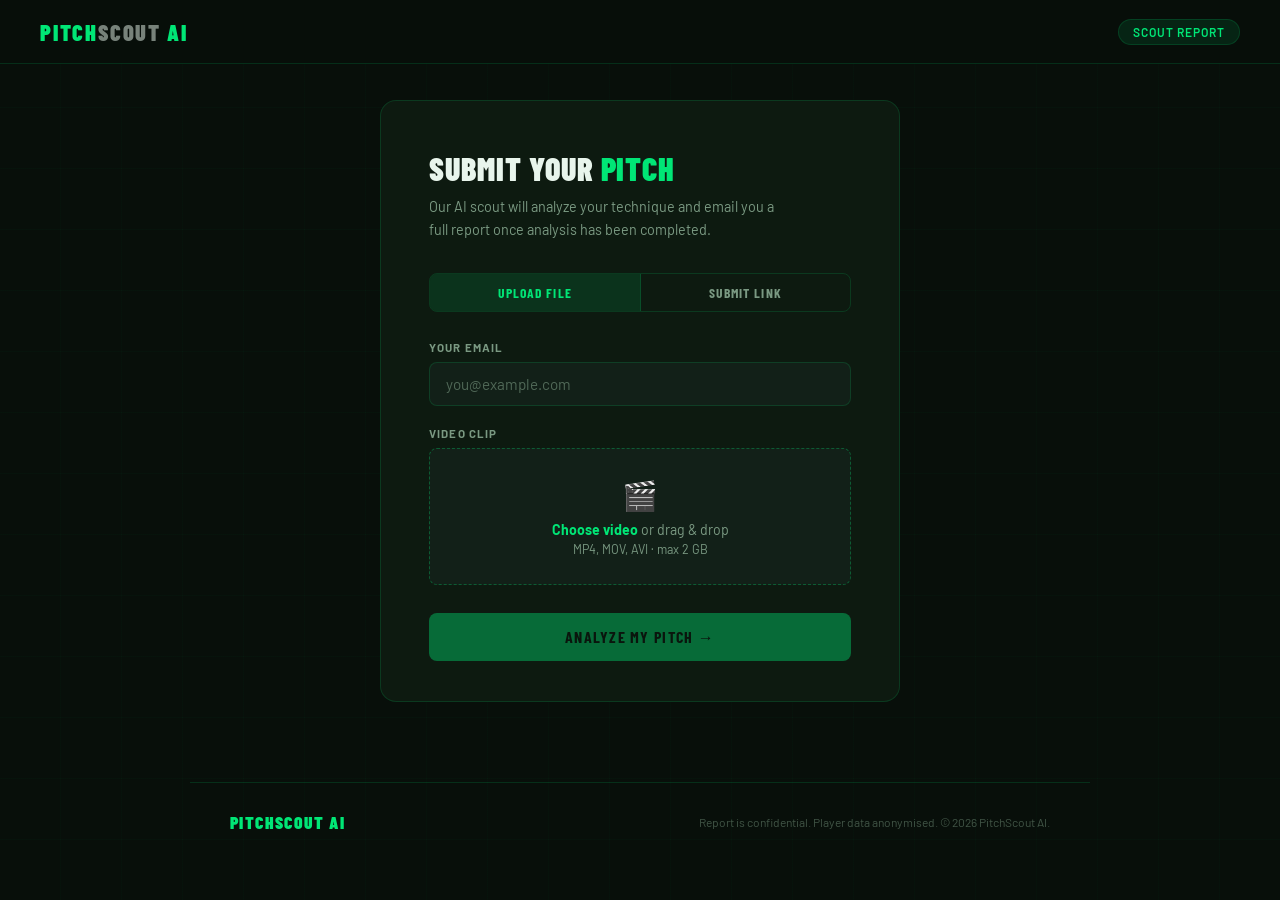
<file: ClaudeCode/pitchscout-demo.html>
<!DOCTYPE html>
<html lang="en">
<head>
<meta charset="UTF-8" />
<meta name="viewport" content="width=device-width, initial-scale=1.0" />
<title>PitchScout AI — Scout Report</title>
<link href="https://fonts.googleapis.com/css2?family=Barlow+Condensed:wght@400;600;700;800;900&family=Barlow:wght@300;400;500;600&display=swap" rel="stylesheet" />
<style>
  :root {
    --green: #00e676;
    --green-dim: #00b85a;
    --dark: #080f0a;
    --surface: #0d1a10;
    --surface2: #122018;
    --border: rgba(0,230,118,0.15);
    --text: #e8f5ec;
    --muted: #7a9982;
    --accent: #39ff8a;
    --red: #ff6b6b;
    --yellow: #ffd166;
  }

  *, *::before, *::after { box-sizing: border-box; margin: 0; padding: 0; }

  body {
    font-family: 'Barlow', sans-serif;
    background: var(--dark);
    color: var(--text);
    min-height: 100vh;
    overflow-x: hidden;
  }

  body::before {
    content: '';
    position: fixed;
    inset: 0;
    background-image:
      repeating-linear-gradient(0deg, transparent, transparent 60px, rgba(0,230,118,0.025) 60px, rgba(0,230,118,0.025) 61px),
      repeating-linear-gradient(90deg, transparent, transparent 60px, rgba(0,230,118,0.018) 60px, rgba(0,230,118,0.018) 61px);
    pointer-events: none;
    z-index: 0;
  }

  /* ─── NAV ─── */
  nav {
    position: fixed;
    top: 0; left: 0; right: 0;
    z-index: 100;
    display: flex;
    align-items: center;
    justify-content: space-between;
    padding: 0 40px;
    height: 64px;
    background: rgba(8,15,10,0.85);
    backdrop-filter: blur(12px);
    border-bottom: 1px solid var(--border);
  }

  .nav-logo {
    font-family: 'Barlow Condensed', sans-serif;
    font-weight: 900;
    font-size: 1.4rem;
    letter-spacing: 0.08em;
    color: var(--green);
    text-transform: uppercase;
    text-decoration: none;
  }

  .nav-logo span { color: var(--text); opacity: 0.5; }

  .nav-badge {
    background: rgba(0,230,118,0.1);
    border: 1px solid var(--border);
    border-radius: 100px;
    padding: 5px 14px;
    font-size: 0.75rem;
    font-weight: 600;
    letter-spacing: 0.08em;
    text-transform: uppercase;
    color: var(--green);
  }

  /* ─── PAGE ─── */
  .page {
    position: relative;
    z-index: 1;
    max-width: 900px;
    margin: 0 auto;
    padding: 100px 40px 80px;
  }

  /* ─── STATES ─── */
  .state {
    display: flex;
    flex-direction: column;
    align-items: center;
    justify-content: center;
    min-height: 60vh;
    text-align: center;
    gap: 16px;
  }

  .state-icon { font-size: 3rem; }

  .state h2 {
    font-family: 'Barlow Condensed', sans-serif;
    font-size: 1.75rem;
    font-weight: 700;
    text-transform: uppercase;
    letter-spacing: 0.04em;
  }

  .state p { color: var(--muted); font-size: 0.95rem; line-height: 1.6; max-width: 360px; }

  .spinner {
    width: 40px; height: 40px;
    border: 3px solid rgba(0,230,118,0.15);
    border-top-color: var(--green);
    border-radius: 50%;
    animation: spin 0.8s linear infinite;
  }

  @keyframes spin { to { transform: rotate(360deg); } }

  @keyframes pulse {
    0%, 100% { opacity: 1; transform: scale(1); }
    50% { opacity: 0.4; transform: scale(0.7); }
  }

  /* ─── REPORT HEADER ─── */
  .report-eyebrow {
    display: inline-flex;
    align-items: center;
    gap: 8px;
    background: rgba(0,230,118,0.1);
    border: 1px solid var(--border);
    border-radius: 100px;
    padding: 6px 14px;
    font-size: 0.75rem;
    font-weight: 600;
    letter-spacing: 0.1em;
    text-transform: uppercase;
    color: var(--green);
    margin-bottom: 32px;
  }

  .report-eyebrow::before {
    content: '';
    width: 6px; height: 6px;
    border-radius: 50%;
    background: var(--green);
  }

  .report-header {
    display: flex;
    align-items: flex-start;
    justify-content: space-between;
    gap: 32px;
    margin-bottom: 40px;
    flex-wrap: wrap;
  }

  .report-title {
    font-family: 'Barlow Condensed', sans-serif;
    font-weight: 900;
    font-size: clamp(2rem, 5vw, 3rem);
    text-transform: uppercase;
    letter-spacing: -0.01em;
    line-height: 1;
    margin-bottom: 12px;
  }

  .report-title .highlight { color: var(--green); display: block; }

  .report-meta {
    font-size: 0.85rem;
    color: var(--muted);
    line-height: 1.6;
  }

  /* ─── GRADE BLOCK ─── */
  .grade-block {
    background: var(--surface2);
    border: 1px solid var(--border);
    border-radius: 12px;
    padding: 28px 36px;
    text-align: center;
    min-width: 140px;
    flex-shrink: 0;
  }

  .grade-value {
    font-family: 'Barlow Condensed', sans-serif;
    font-size: 5.5rem;
    font-weight: 900;
    color: var(--green);
    line-height: 1;
  }

  .grade-label {
    font-size: 0.7rem;
    color: var(--muted);
    text-transform: uppercase;
    letter-spacing: 0.1em;
    margin-top: 6px;
  }

  /* ─── SUMMARY ─── */
  .summary-card {
    background: var(--surface);
    border: 1px solid var(--border);
    border-radius: 12px;
    padding: 28px 32px;
    margin-bottom: 32px;
    border-left: 3px solid var(--green);
  }

  .summary-label {
    font-size: 0.7rem;
    font-weight: 700;
    letter-spacing: 0.12em;
    text-transform: uppercase;
    color: var(--green);
    margin-bottom: 12px;
  }

  .summary-text {
    font-size: 1rem;
    line-height: 1.7;
    color: var(--text);
  }

  /* ─── FEEDBACK ─── */
  .feedback-heading {
    font-family: 'Barlow Condensed', sans-serif;
    font-size: 1.1rem;
    font-weight: 700;
    text-transform: uppercase;
    letter-spacing: 0.08em;
    color: var(--muted);
    margin-bottom: 16px;
  }

  .feedback-grid {
    display: grid;
    grid-template-columns: 1fr 1fr;
    gap: 16px;
    margin-bottom: 48px;
  }

  .obs-card {
    background: var(--surface);
    border: 1px solid var(--border);
    border-radius: 10px;
    padding: 20px 24px;
    border-left: 3px solid transparent;
  }

  .obs-card.positive { border-left-color: var(--green); }
  .obs-card.negative { border-left-color: var(--red); }
  .obs-card.neutral  { border-left-color: var(--yellow); }

  .obs-tag {
    font-size: 0.7rem;
    font-weight: 700;
    letter-spacing: 0.1em;
    text-transform: uppercase;
    margin-bottom: 10px;
  }

  .obs-card.positive .obs-tag { color: var(--green); }
  .obs-card.negative .obs-tag { color: var(--red); }
  .obs-card.neutral  .obs-tag { color: var(--yellow); }

  .obs-text {
    font-size: 0.9rem;
    line-height: 1.55;
    color: var(--text);
  }

  .obs-timestamp {
    display: inline-block;
    font-family: 'Barlow Condensed', sans-serif;
    font-size: 0.65rem;
    font-weight: 700;
    letter-spacing: 0.08em;
    color: var(--dark);
    background: var(--muted);
    padding: 2px 7px;
    border-radius: 4px;
    margin-bottom: 8px;
  }

  /* ─── FOOTER ─── */
  .report-footer {
    position: relative;
    z-index: 1;
    border-top: 1px solid var(--border);
    padding: 28px 40px;
    display: flex;
    align-items: center;
    justify-content: space-between;
    max-width: 900px;
    margin: 0 auto;
    flex-wrap: wrap;
    gap: 12px;
  }

  .footer-logo {
    font-family: 'Barlow Condensed', sans-serif;
    font-weight: 900;
    font-size: 1.1rem;
    letter-spacing: 0.08em;
    color: var(--green);
    text-transform: uppercase;
    text-decoration: none;
  }

  .footer-legal { font-size: 0.75rem; color: rgba(122,153,130,0.5); }

  /* ─── DEMO BANNER ─── */
  .demo-banner {
    background: rgba(0,230,118,0.07);
    border: 1px solid var(--border);
    border-radius: 8px;
    padding: 12px 20px;
    display: flex;
    align-items: center;
    gap: 12px;
    font-size: 0.82rem;
    color: var(--muted);
    margin-bottom: 36px;
  }

  .demo-banner strong { color: var(--green); }

  /* ─── TAB TOGGLE ─── */
  .tab-row {
    display: flex;
    gap: 0;
    margin-bottom: 28px;
    border: 1px solid var(--border);
    border-radius: 8px;
    overflow: hidden;
  }

  .tab-btn {
    flex: 1;
    background: transparent;
    border: none;
    padding: 10px 0;
    font-family: 'Barlow Condensed', sans-serif;
    font-size: 0.85rem;
    font-weight: 700;
    letter-spacing: 0.08em;
    text-transform: uppercase;
    color: var(--muted);
    cursor: pointer;
    transition: background 0.15s, color 0.15s;
  }

  .tab-btn.active {
    background: rgba(0,230,118,0.12);
    color: var(--green);
  }

  .tab-btn:first-child { border-right: 1px solid var(--border); }

  /* ─── UPLOAD FORM ─── */
  .upload-card {
    background: var(--surface);
    border: 1px solid var(--border);
    border-radius: 16px;
    padding: 48px 48px 40px;
    max-width: 520px;
    width: 100%;
    text-align: left;
  }

  .upload-card h2 {
    font-family: 'Barlow Condensed', sans-serif;
    font-size: 2rem;
    font-weight: 900;
    text-transform: uppercase;
    letter-spacing: 0.03em;
    margin-bottom: 8px;
  }

  .upload-card h2 span { color: var(--green); }

  .upload-card .sub {
    color: var(--muted);
    font-size: 0.9rem;
    line-height: 1.6;
    margin-bottom: 32px;
  }

  .form-group { margin-bottom: 20px; }

  .form-label {
    display: block;
    font-size: 0.72rem;
    font-weight: 700;
    letter-spacing: 0.1em;
    text-transform: uppercase;
    color: var(--muted);
    margin-bottom: 8px;
  }

  .form-input {
    width: 100%;
    background: var(--surface2);
    border: 1px solid var(--border);
    border-radius: 8px;
    padding: 12px 16px;
    color: var(--text);
    font-family: 'Barlow', sans-serif;
    font-size: 0.95rem;
    outline: none;
    transition: border-color 0.2s;
  }

  .form-input:focus { border-color: rgba(0,230,118,0.5); }
  .form-input::placeholder { color: var(--muted); opacity: 0.6; }

  .file-drop {
    width: 100%;
    background: var(--surface2);
    border: 1px dashed rgba(0,230,118,0.3);
    border-radius: 8px;
    padding: 28px 20px;
    text-align: center;
    cursor: pointer;
    transition: border-color 0.2s, background 0.2s;
    position: relative;
  }

  .file-drop:hover, .file-drop.dragover {
    border-color: var(--green);
    background: rgba(0,230,118,0.05);
  }

  .file-drop input[type="file"] {
    position: absolute;
    inset: 0;
    opacity: 0;
    cursor: pointer;
    width: 100%;
    height: 100%;
  }

  .file-drop-icon { font-size: 1.8rem; margin-bottom: 8px; }

  .file-drop-label {
    font-size: 0.88rem;
    color: var(--muted);
  }

  .file-drop-label strong { color: var(--green); }

  .file-selected {
    font-size: 0.82rem;
    color: var(--green);
    margin-top: 10px;
    font-weight: 500;
  }

  .btn-submit {
    width: 100%;
    margin-top: 8px;
    background: var(--green);
    color: var(--dark);
    border: none;
    border-radius: 8px;
    padding: 14px 20px;
    font-family: 'Barlow Condensed', sans-serif;
    font-size: 1rem;
    font-weight: 700;
    letter-spacing: 0.08em;
    text-transform: uppercase;
    cursor: pointer;
    transition: background 0.2s, opacity 0.2s;
  }

  .btn-submit:hover { background: var(--accent); }
  .btn-submit:disabled { opacity: 0.4; cursor: not-allowed; }

  /* ─── UPLOAD PROGRESS ─── */
  .progress-wrap {
    width: 100%;
    max-width: 360px;
    margin-top: 8px;
  }

  .progress-bar-track {
    background: rgba(0,230,118,0.12);
    border-radius: 100px;
    height: 6px;
    overflow: hidden;
    margin-bottom: 10px;
  }

  .progress-bar-fill {
    height: 100%;
    background: var(--green);
    border-radius: 100px;
    width: 0%;
    transition: width 0.3s ease;
  }

  .progress-label {
    font-size: 0.8rem;
    color: var(--muted);
  }

  /* ─── SUCCESS STATE ─── */
  .success-icon {
    width: 60px; height: 60px;
    border-radius: 50%;
    background: rgba(0,230,118,0.12);
    border: 2px solid var(--green);
    display: flex;
    align-items: center;
    justify-content: center;
    font-size: 1.6rem;
    margin: 0 auto 20px;
  }

  /* RESPONSIVE */
  @media (max-width: 680px) {
    nav { padding: 0 20px; }
    .page { padding: 90px 20px 60px; }
    .report-header { flex-direction: column; }
    .feedback-grid { grid-template-columns: 1fr; }
    .report-footer { padding: 20px; }
    .upload-card { padding: 32px 24px; }
  }
</style>
</head>
<body>

<nav>
  <a href="/" class="nav-logo">Pitch<span>Scout</span> AI</a>
  <div class="nav-badge">Scout Report</div>
</nav>

<div class="page">

  <!-- Loading state -->
  <div class="state" id="state-loading">
    <div class="spinner"></div>
    <h2>Loading report…</h2>
    <p>Fetching your scouting report.</p>
  </div>

  <!-- Upload form state -->
  <div class="state" id="state-upload" style="display:none;">
    <div class="upload-card">
      <h2>Submit your <span>pitch</span></h2>
      <p class="sub">Our AI scout will analyze your technique and email you a full report once analysis has been completed.</p>

      <!-- Tab toggle -->
      <div class="tab-row">
        <button class="tab-btn active" id="tab-upload" onclick="switchTab('upload')">Upload File</button>
        <button class="tab-btn" id="tab-link" onclick="switchTab('link')">Submit Link</button>
      </div>

      <!-- Shared email -->
      <div class="form-group">
        <label class="form-label" for="input-email">Your email</label>
        <input class="form-input" type="email" id="input-email" placeholder="you@example.com" autocomplete="email" />
      </div>

      <!-- Upload panel -->
      <div id="panel-upload">
        <div class="form-group">
          <label class="form-label">Video clip</label>
          <div class="file-drop" id="file-drop">
            <input type="file" id="input-file" accept="video/*" />
            <div class="file-drop-icon">🎬</div>
            <div class="file-drop-label"><strong>Choose video</strong> or drag & drop</div>
            <div class="file-drop-label" style="margin-top:4px;font-size:0.78rem;">MP4, MOV, AVI · max 2 GB</div>
          </div>
          <div class="file-selected" id="file-name-display" style="display:none;"></div>
        </div>
        <div id="upload-error" style="display:none;font-size:0.85rem;color:var(--red);margin-bottom:12px;"></div>
        <button class="btn-submit" id="btn-submit" disabled>Analyze my pitch →</button>
      </div>

      <!-- Link panel -->
      <div id="panel-link" style="display:none;">
        <div class="form-group">
          <label class="form-label" for="input-link">Video URL</label>
          <input class="form-input" type="url" id="input-link" placeholder="Google Drive, Dropbox, or direct video link" />
          <div style="font-size:0.75rem;color:var(--muted);margin-top:6px;">Google Drive and Dropbox share links are automatically converted. YouTube is not supported.</div>
        </div>
        <div id="link-error" style="display:none;font-size:0.85rem;color:var(--red);margin-bottom:12px;"></div>
        <button class="btn-submit" id="btn-link-submit" disabled>Analyze my pitch →</button>
      </div>
    </div>
  </div>

  <!-- Uploading state -->
  <div class="state" id="state-uploading" style="display:none;">
    <div class="spinner"></div>
    <h2>Uploading…</h2>
    <div class="progress-wrap">
      <div class="progress-bar-track">
        <div class="progress-bar-fill" id="progress-fill"></div>
      </div>
      <div class="progress-label" id="progress-label">0%</div>
    </div>
    <p style="margin-top:16px;font-size:0.82rem;color:var(--muted);max-width:320px;text-align:center;">
      Keep this tab open while uploading. Your report will be emailed regardless — but closing the tab will cancel the upload.
    </p>
  </div>

  <!-- Link submitting state -->
  <div class="state" id="state-submitting" style="display:none;">
    <div class="spinner"></div>
    <h2>Submitting…</h2>
    <p>Sending your video link for analysis.</p>
  </div>

  <!-- Success state -->
  <div class="state" id="state-success" style="display:none;">
    <div class="success-icon">✓</div>
    <h2>Video received</h2>
    <p>Your clip is being analyzed. You'll receive your Analysis Report at <strong id="success-email" style="color:var(--green);"></strong> once analysis has been completed.</p>
  </div>

  <!-- Error state -->
  <div class="state" id="state-error" style="display:none;">
    <div class="state-icon">⚠️</div>
    <h2>Report not found</h2>
    <p>This report may have expired or the link is incorrect. Contact your scout for a new link.</p>
  </div>

  <!-- Report (populated by JS) -->
  <div id="report-content" style="display:none;">
    <div class="report-eyebrow" id="report-eyebrow">PitchScout Analysis</div>

    <div class="report-header">
      <div class="report-left">
        <div class="report-title">
          Player<br>
          <span class="highlight" id="report-title-line">Report</span>
        </div>
        <div class="report-meta" id="report-meta"></div>
      </div>
      <div class="grade-block">
        <div class="grade-value" id="report-grade">—</div>
        <div class="grade-label">Overall grade</div>
      </div>
    </div>

    <div id="demo-banner" class="demo-banner" style="display:none;">
      <span>⚡</span>
      <span><strong>Demo report.</strong> This is a sample generated from a real analysis run. Player identity is anonymous.</span>
    </div>

    <div class="summary-card">
      <div class="summary-label">Scout summary</div>
      <div class="summary-text" id="report-summary"></div>
    </div>

    <div class="feedback-heading">Skill observations</div>
    <div class="feedback-grid" id="feedback-grid"></div>
  </div>

</div>

<div class="report-footer">
  <a href="/" class="footer-logo">PitchScout AI</a>
  <div class="footer-legal">Report is confidential. Player data anonymised. © 2026 PitchScout AI.</div>
</div>

<script src="../js/demo.js"></script>
</body>
</html>
</file>
